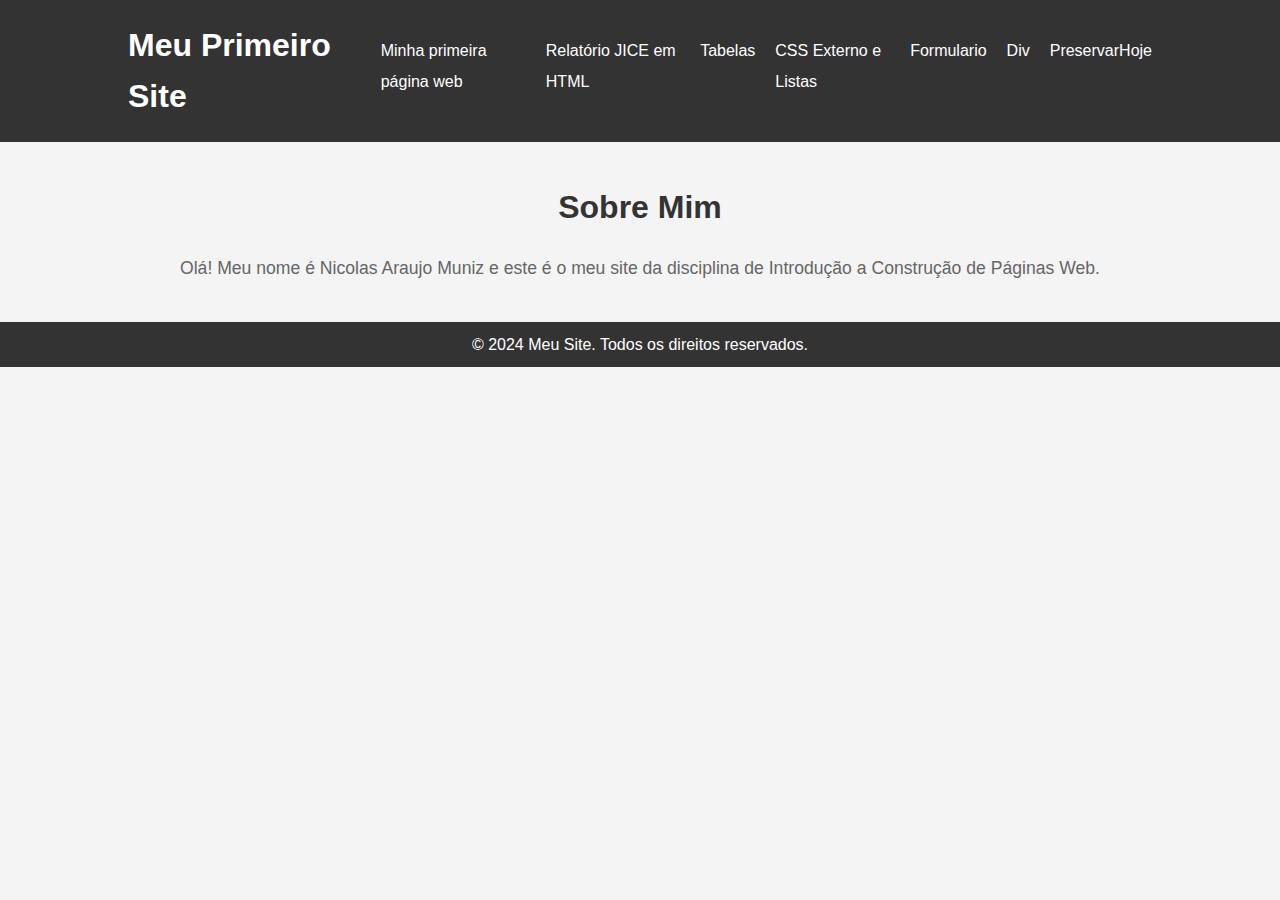
<file: index.html>
<!DOCTYPE html>
<html lang="pt-br">
<head>
    <meta charset="UTF-8">
    <meta name="viewport" content="width=device-width, initial-scale=1.0">
    <meta http-equiv="X-UA-Compatible" content="ie=edge">
    <title>Meu Site</title>
    <link rel="stylesheet" href="index.css">
</head>
<body>

    <!-- Cabeçalho -->
    <header>
        <div class="container">
            <h1>Meu Primeiro Site</h1>
            <nav>
                <ul>
                    <li><a href="revolucao_industrial.html">Minha primeira página web</a></li>
                    <li><a href="jice.html">Relatório JICE em HTML</a></li>
                    <li><a href="bebidas.html">Tabelas</a></li>
                    <li><a href="jiujitsu.html">CSS Externo e Listas</a></li>
                    <li><a href="Formulario.html">Formulario</a></li>
                    <li><a href="Console.html">Div</a></li>
                    <li><a href="ProjetoAmbiental.html">PreservarHoje</a></li>

                </ul>
            </nav>
        </div>
    </header>

    <!-- Seção Sobre -->
    <section id="sobre">
        <div class="container">
            <h2>Sobre Mim</h2>
            <p>
                Olá! Meu nome é Nicolas Araujo Muniz e este é o meu site da disciplina de Introdução
                a Construção de Páginas Web.
            </p>
        </div>
    </section>

    <!-- Rodapé -->
    <footer>
        <div class="container">
            <p>&copy; 2024 Meu Site. Todos os direitos reservados.</p>
        </div>
    </footer>

</body>
</html>
</file>
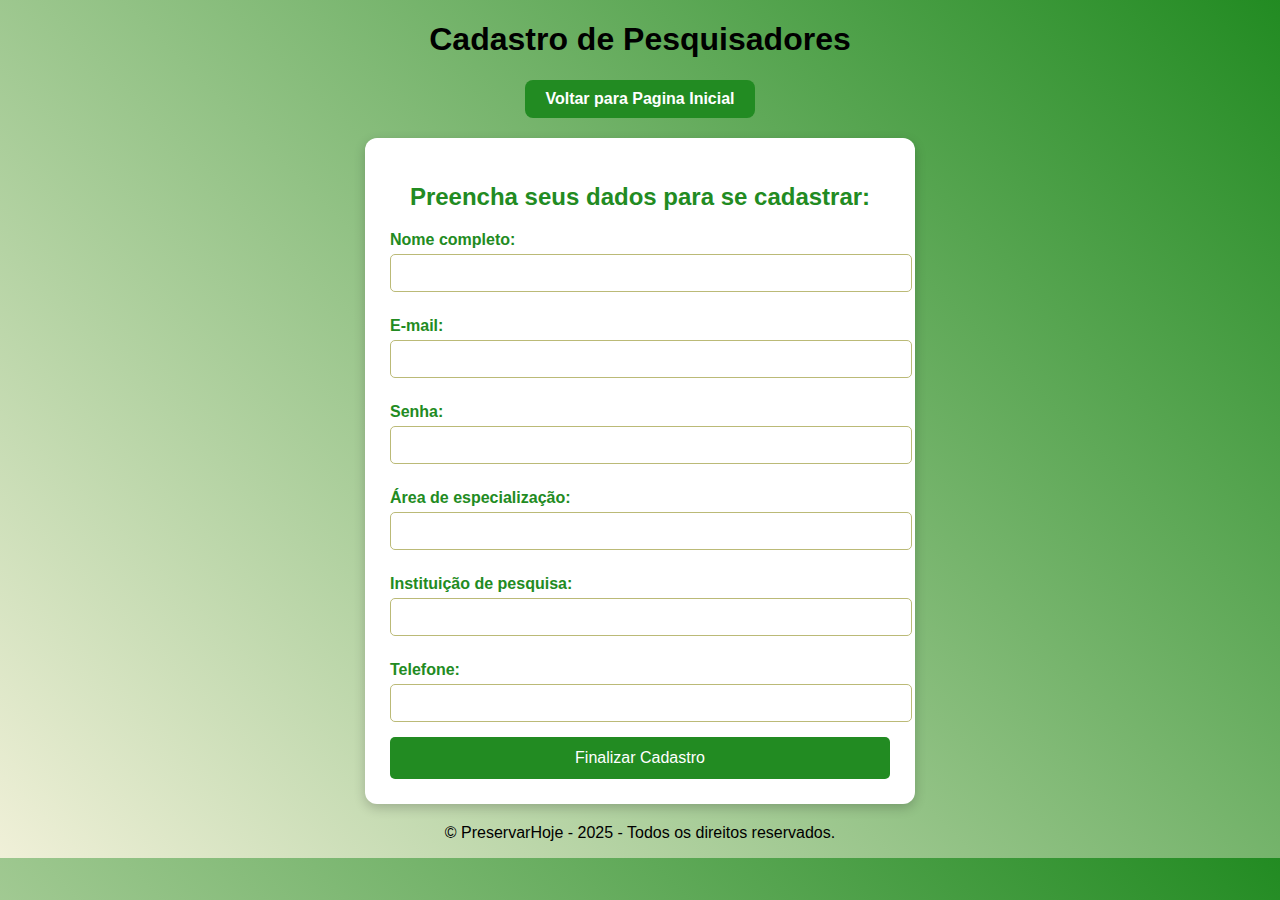
<file: CADASTRO.html>
<!DOCTYPE html>
<html lang="pt-br">
<head>
    <meta charset="UTF-8">
    <meta name="viewport" content="width=device-width, initial-scale=1.0">
    <title>Cadastro - PreservarHoje</title>
    <link rel="stylesheet" href="CADASTRO.css">
</head>
<body class="body-cadastro-login">

    <header>
        <h1 style="text-align: center;">Cadastro de Pesquisadores</h1>
        <a href="ProjetoAmbiental.html" class="botao-voltar">Voltar para Pagina Inicial</a>
    </header>

    <div class="formulario-cadastro">
        <h2>Preencha seus dados para se cadastrar:</h2>
        <form>
            <label for="name">Nome completo:</label>
            <input type="text" id="name" name="name" required>

            <label for="email">E-mail:</label>
            <input type="email" id="email" name="email" required>

            <label for="senha">Senha:</label>
            <input type="password" id="senha" name="senha" required>

            <label for="especializacao">Área de especialização:</label>
            <input type="text" id="especializacao" name="especializacao" required>

            <label for="instituicao">Instituição de pesquisa:</label>
            <input type="text" id="instituicao" name="instituicao" required>

            <label for="telefone">Telefone:</label>
            <input type="tel" id="telefone" name="telefone">

            <button type="submit">Finalizar Cadastro</button>
        </form>
    </div>

    <footer>
        <p>© PreservarHoje - 2025 - Todos os direitos reservados.</p>
    </footer>
</body>
</html>
</file>
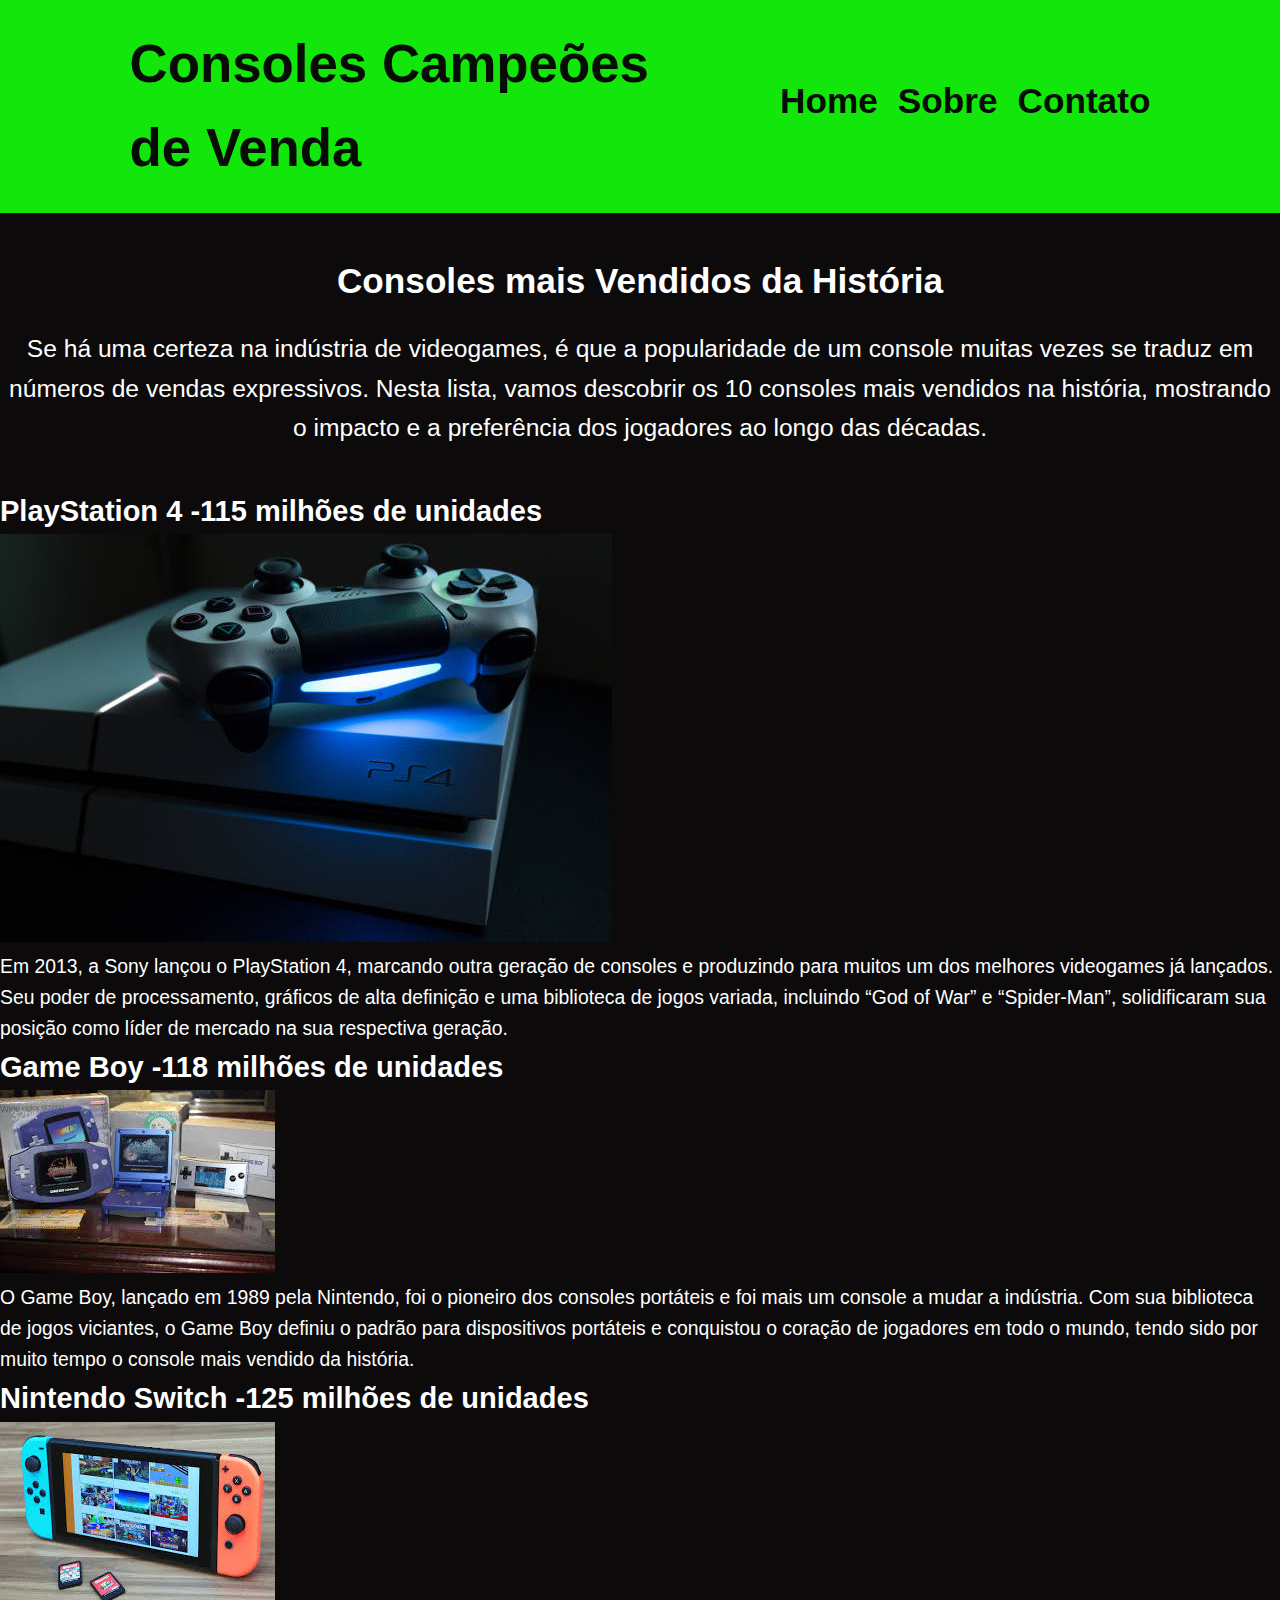
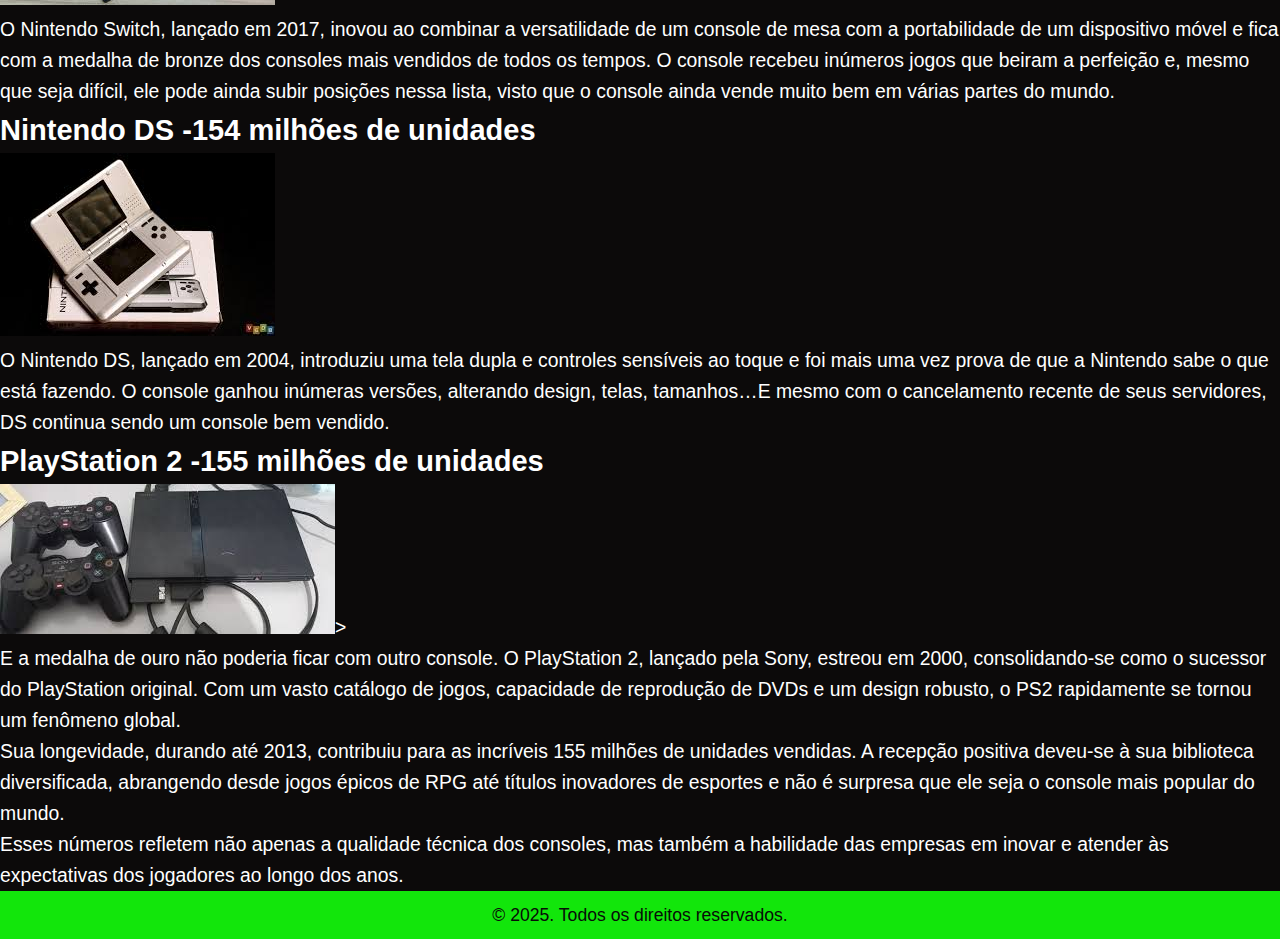
<file: Console.html>
<!DOCTYPE html>
<html lang="pt-br">
<head>
    <meta charset="UTF-8">
    <meta name="viewport" content="width=device-width, initial-scale=1.0">
    <meta http-equiv="X-UA-Compatible" content="ie=edge">
    <title>Meu Site</title>
    <link rel="stylesheet" href="Console.css">
</head>
<body>

    <!-- Cabeçalho -->
    <header>
        <div class="container">
            <h1> Consoles Campeões<br> de Venda</h1>
            <nav>
                <ul>
                  <li><a href="jice.html">Home</a></li>
                  <li><a href="bebidas.html">Sobre</a></li>
                  <li><a href="jiujitsu.html">Contato</a></li>
                </ul>
            </nav>
        </div>
    </header>

    <!-- Seção Sobre -->
    <section id="sobre">
        <div class="container">
            <h2>Consoles mais Vendidos da História</h2>
            <p>
              Se há uma certeza na indústria de videogames, é que a popularidade de um console muitas 
              vezes se traduz em números de vendas expressivos. Nesta lista, vamos descobrir os 10 consoles 
              mais vendidos na história, mostrando o impacto e a preferência dos jogadores ao longo das décadas.
            </p>
        </div>
    </section>
    <!--Corpo Principal-->
    <div style="color: #ffffff">
      <div class="console static">
        <h2>PlayStation 4 -115 milhões de unidades</h2>
        <img src="img/Play_4.jpg" alt="imagem não esta respondendo">
        <p>Em 2013, a Sony lançou o PlayStation 4, marcando outra geração de consoles e 
          produzindo para muitos um dos melhores videogames já lançados. Seu poder de 
          processamento, gráficos de alta definição e uma biblioteca de jogos variada, 
          incluindo “God of War” e “Spider-Man”, solidificaram sua posição como líder de 
          mercado na sua respectiva geração.</p>
      </div>
      
      <div class="console relative">
        <h2>Game Boy -118 milhões de unidades</h2>
        <img src="img/GameBoy.jpeg" alt="imagem não esta respondendo">
        <p>O Game Boy, lançado em 1989 pela Nintendo, foi o pioneiro dos consoles portáteis 
          e foi mais um console a mudar a indústria. Com sua biblioteca de jogos viciantes, 
          o Game Boy definiu o padrão para dispositivos portáteis e conquistou o coração de 
          jogadores em todo o mundo, tendo sido por muito tempo o console mais vendido da história.</p>
      </div>

      <div class="console fixed">
        <h2>Nintendo Switch -125 milhões de unidades</h2>
        <img src="img/Switch.jpeg" alt="imagem não esta respondendo">
        <p>O Nintendo Switch, lançado em 2017, inovou ao combinar a versatilidade de um console de mesa com a 
          portabilidade de um dispositivo móvel e fica com a medalha de bronze dos consoles mais vendidos de 
          todos os tempos. O console recebeu inúmeros jogos que beiram a perfeição e, mesmo que seja difícil, 
          ele pode ainda subir posições nessa lista, visto que o console ainda vende muito bem em várias 
          partes do mundo.</p>
      </div>
      
      <div class="console absolute">
        <h2>Nintendo DS -154 milhões de unidades</h2>
        <img src="img/DS.jpeg" alt="imagem não esta respondendo">
        <p>O Nintendo DS, lançado em 2004, introduziu uma tela dupla e controles sensíveis ao toque e 
          foi mais uma vez prova de que a Nintendo sabe o que está fazendo. O console ganhou inúmeras 
          versões, alterando design, telas, tamanhos…E mesmo com o cancelamento recente de seus servidores,
           DS continua sendo um console bem vendido.</p>
      </div>

      <div class="console fixed">
        <h2>PlayStation 2 -155 milhões de unidades</h2>
        <img src="img/Play_2.jpeg" alt="imagem não esta respondendo">>
        <p>E a medalha de ouro não poderia ficar com outro console. 
          O PlayStation 2, lançado pela Sony, estreou em 2000, consolidando-se como o 
          sucessor do PlayStation original. Com um vasto catálogo de jogos, capacidade de 
          reprodução de DVDs e um design robusto, o PS2 rapidamente se tornou um fenômeno global.
          <br>
          Sua longevidade, durando até 2013, contribuiu para as incríveis 155 milhões de unidades 
          vendidas. A recepção positiva deveu-se à sua biblioteca diversificada, abrangendo desde 
          jogos épicos de RPG até títulos inovadores de esportes e não é surpresa que ele seja o console 
          mais popular do mundo.
          <br>
          Esses números refletem não apenas a qualidade técnica dos consoles, mas também a 
          habilidade das empresas em inovar e atender às expectativas dos jogadores ao longo dos anos.</p>
      </div>
      
    </div>

    <!-- Rodapé -->
    <footer>
        <div class="container">
            <p>&copy; 2025. Todos os direitos reservados.</p>
        </div>
    </footer>

</body>
</html>
</file>
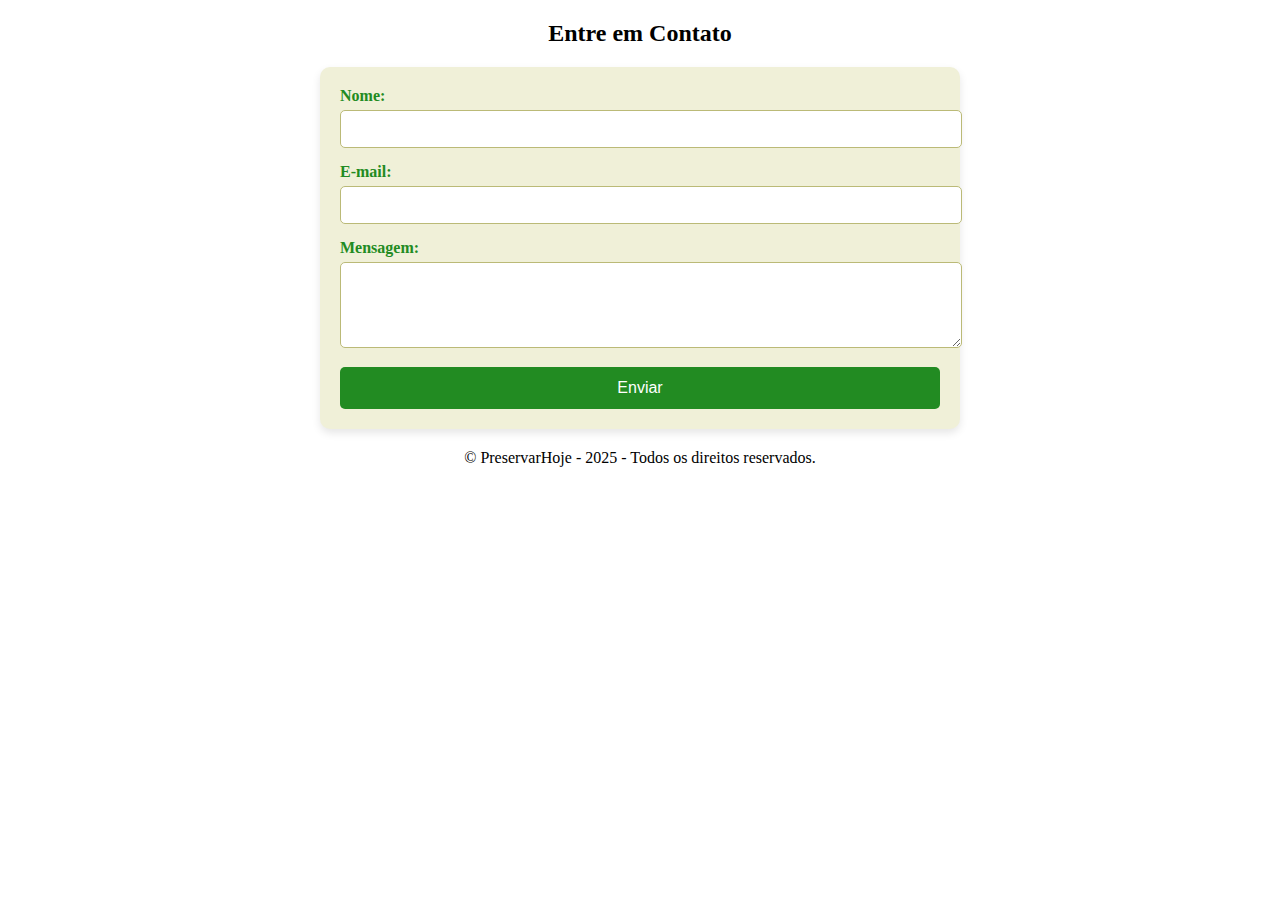
<file: Contato.html>
<!DOCTYPE html>
<html lang="en">
<head>
    <meta charset="UTF-8">
    <meta name="viewport" content="width=device-width, initial-scale=1.0">
    <title>Document</title>
    <link rel="stylesheet" href="Contato.css">
</head>
<body>
    <section id="contato" class="section">
        <h2 style="text-align: center;">Entre em Contato</h2>
        <form class="form-contato">
            <label for="nome">Nome:</label>
            <input type="text" id="nome" name="nome" required>
    
            <label for="email">E-mail:</label>
            <input type="email" id="email" name="email" required>
    
            <label for="mensagem">Mensagem:</label>
            <textarea id="mensagem" name="mensagem" rows="4" required></textarea>
    
            <button type="submit">Enviar</button>
        </form>
        <footer>
            <p>© PreservarHoje - 2025 - Todos os direitos reservados.</p>
        </footer>
    </section>
    
    
    
</body>
</html>
</file>
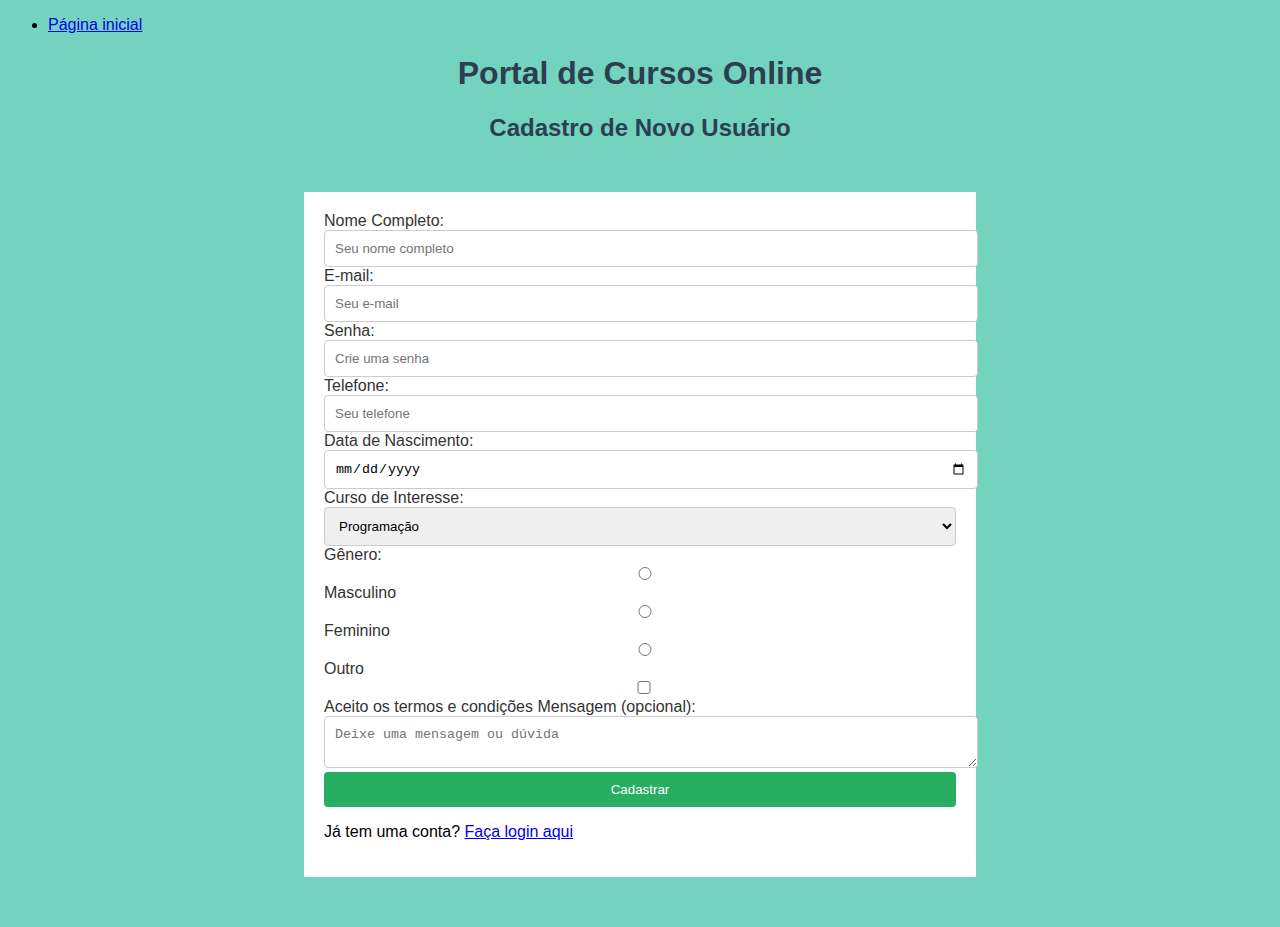
<file: Formulario.html>
<!DOCTYPE html>
<html lang="en">
<head>
    <meta charset="UTF-8">
    <meta name="viewport" content="width=device-width, initial-scale=1.0">
    <link rel="stylesheet" href="edit.css">
    <title>Formulario</title>
</head>
<body>
    <!-- Cabeçalho -->
    <header>
        <div class="container">
            <nav>
                <ul>
                    <li><a href="index.html">Página inicial</a></li>
                </ul>
            </nav>
        </div>
    </header>        
        <h1>Portal de Cursos Online</h1>
        <h2>Cadastro de Novo Usuário</h2>
    <main>
        <form action="/submit" method="POST">            
        <label for="nome">Nome Completo:</label>
            <input type="text" id="nome" name="nome" placeholder="Seu nome completo" required>

        <label for="email">E-mail:</label>
        <input type="email" id="email" name="email" placeholder="Seu e-mail" required>

        <label for="senha">Senha:</label>
        <input type="password" id="senha" name="senha" placeholder="Crie uma senha" required>

        <label for="telefone">Telefone:</label>
        <input type="tel" id="telefone" name="telefone" placeholder="Seu telefone" required>

        <label for="data_nascimento">Data de Nascimento:</label>
        <input type="date" id="data_nascimento" name="data_nascimento" required>

        <label for="curso">Curso de Interesse:</label>
        <select id="curso" name="curso">
            <option value="programacao">Programação</option>
            <option value="contabilidade">Contabilidade</option>
            <option value="design">Design Gráfico</option>
            <option value="marketing">Marketing Digital</option>
            <option value="negocios">Gestão de Negócios</option>
            </select>

        <label>Gênero:</label>
        <label for="masculino">
            <input type="radio" id="masculino" name="genero" value="masculino"> Masculino
        </label>
        <label for="feminino">
            <input type="radio" id="feminino" name="genero" value="feminino"> Feminino
        </label>
        <label for="outro">
            <input type="radio" id="outro" name="genero" value="outro"> Outro
        </label>

        <label for="termos">
            <input type="checkbox" id="termos" name="termos" required> Aceito os termos e condições
        </label>
        <label for="mensagem">Mensagem (opcional):</label>
            <textarea id="mensagem" name="mensagem" placeholder="Deixe uma mensagem ou dúvida"></textarea>
            <button type="submit">Cadastrar</button>
        </form>

        <section class="info">
            <p>Já tem uma conta? <a href="/login">Faça login aqui</a></p>
        </section>
    </main>
</body>
</html>
</file>
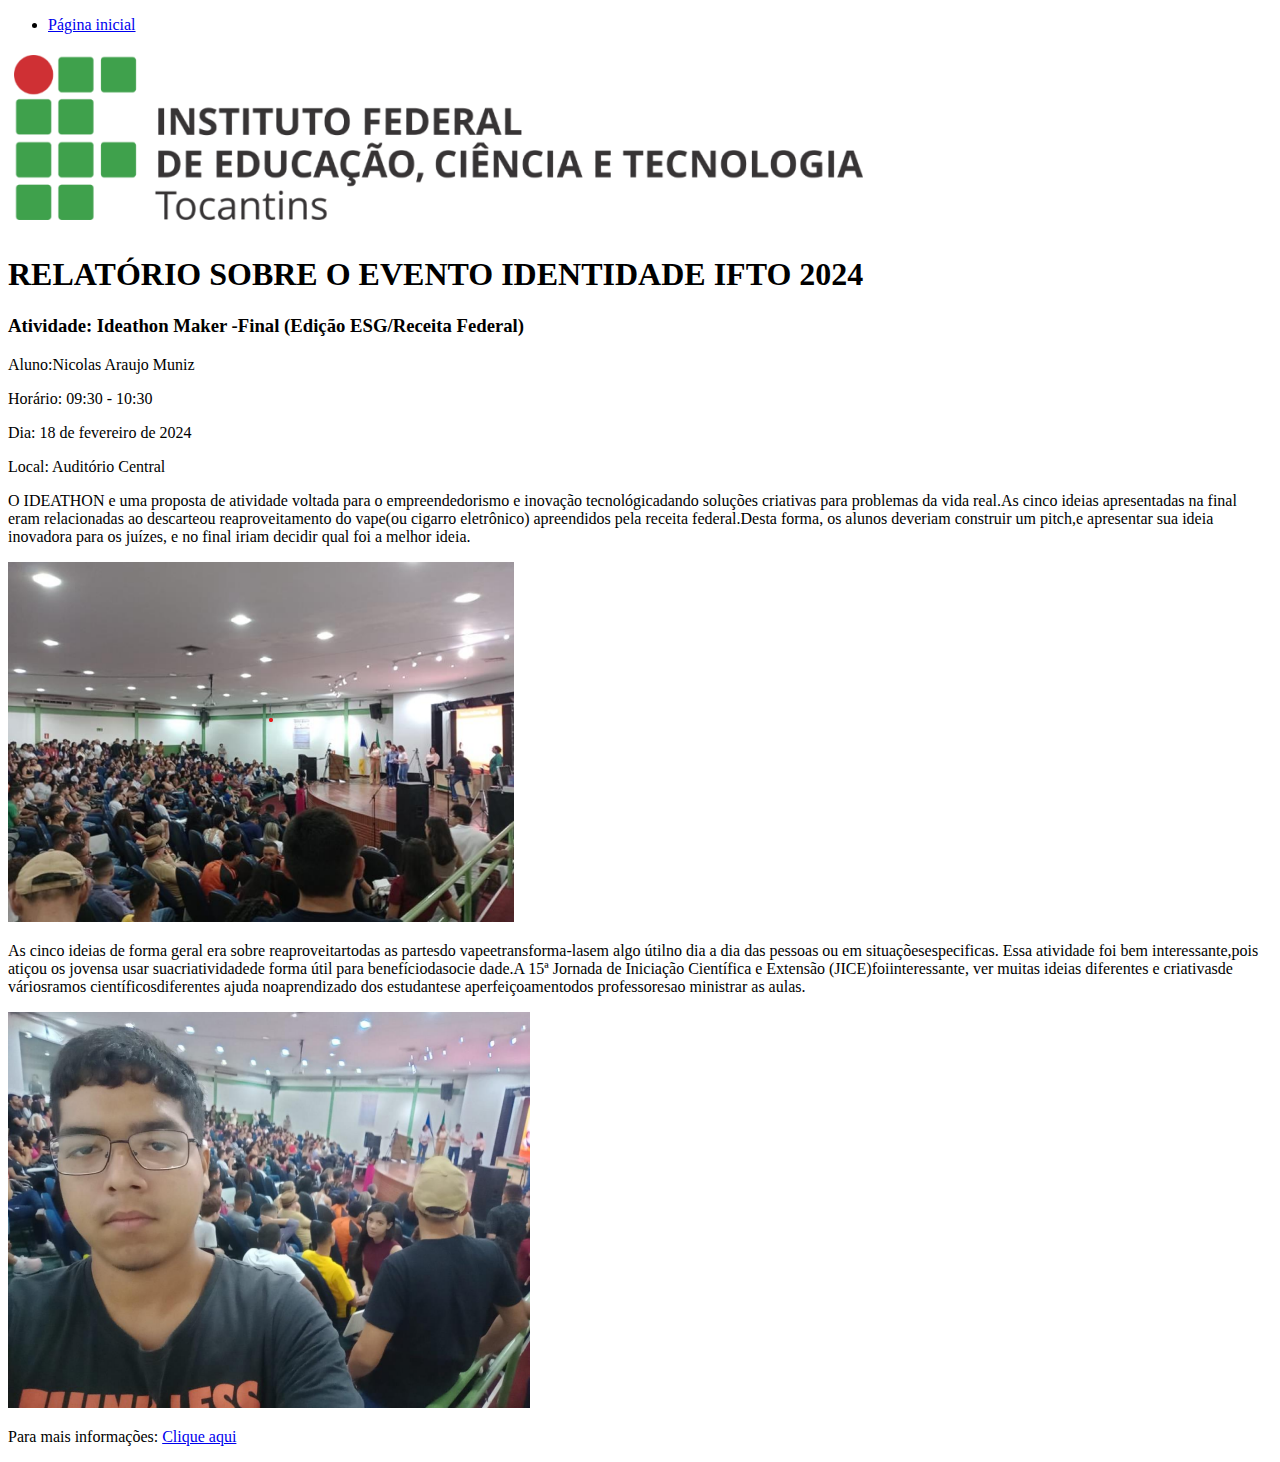
<file: jice.html>
<!DOCTYPE html>
<html lang="en">
<head>
    <meta charset="UTF-8">
    <meta http-equiv="X-UA-Compatible" content="IE=edge">
    <meta name="viewport" content="width=device-width, initial-scale=1.0">
    <title>Document</title>
</head>
<body>
    <!-- Cabeçalho -->
    <header>
        <div class="container">
            <nav>
                <ul>
                    <li><a href="index.html">Página inicial</a></li>
                </ul>
            </nav>
        </div>
    </header>    
    
     <img src="Image/logoifto.png" alt="Logo do IFTO" class="transparent">
     <h1 sytle="color:black;"> RELATÓRIO SOBRE O EVENTO IDENTIDADE IFTO 2024 </h1>
     <h3>Atividade: Ideathon Maker -Final (Edição ESG/Receita Federal)</h3>
     <p style="color:black;">Aluno:Nicolas Araujo Muniz</p>
     <p>Horário: 09:30 - 10:30</p>
     <p>Dia: 18 de fevereiro de 2024</p>
     <p>Local: Auditório Central</p>
        <p> O IDEATHON e uma  proposta  de  atividade  voltada  para  o  empreendedorismo e inovação tecnológicadando 
            soluções criativas para problemas da vida real.As cinco ideias apresentadas na final eram relacionadas ao 
            descarteou reaproveitamento do vape(ou cigarro eletrônico) apreendidos pela receita federal.Desta forma,
            os alunos deveriam construir um pitch,e apresentar sua ideia inovadora para os juízes, e no final iriam 
            decidir qual foi a melhor ideia. </p>
     <img src="Image/image1.png" alt="Foto do Evento 1" class="transparent">
        <p> As  cinco ideias de  forma  geral  era  sobre  reaproveitartodas  as partesdo vapeetransforma-lasem algo útilno dia 
            a dia das pessoas ou em situaçõesespecificas.
            Essa atividade foi bem interessante,pois atiçou os jovensa usar suacriatividadede forma útil para benefíciodasocie
            dade.A 15ª Jornada de Iniciação Científica e Extensão (JICE)foiinteressante, ver muitas ideias diferentes e criativasde váriosramos científicosdiferentes
            ajuda noaprendizado dos estudantese aperfeiçoamentodos professoresao ministrar as aulas.</p>
     <img src="Image/image2.png" alt="Foto do Evento 2" class="transparent">
    <p>Para mais informações: <a href="https://portal.ifto.edu.br/ifto/jice/15jice">Clique aqui</a> </p>      
</body>
</html>
</file>
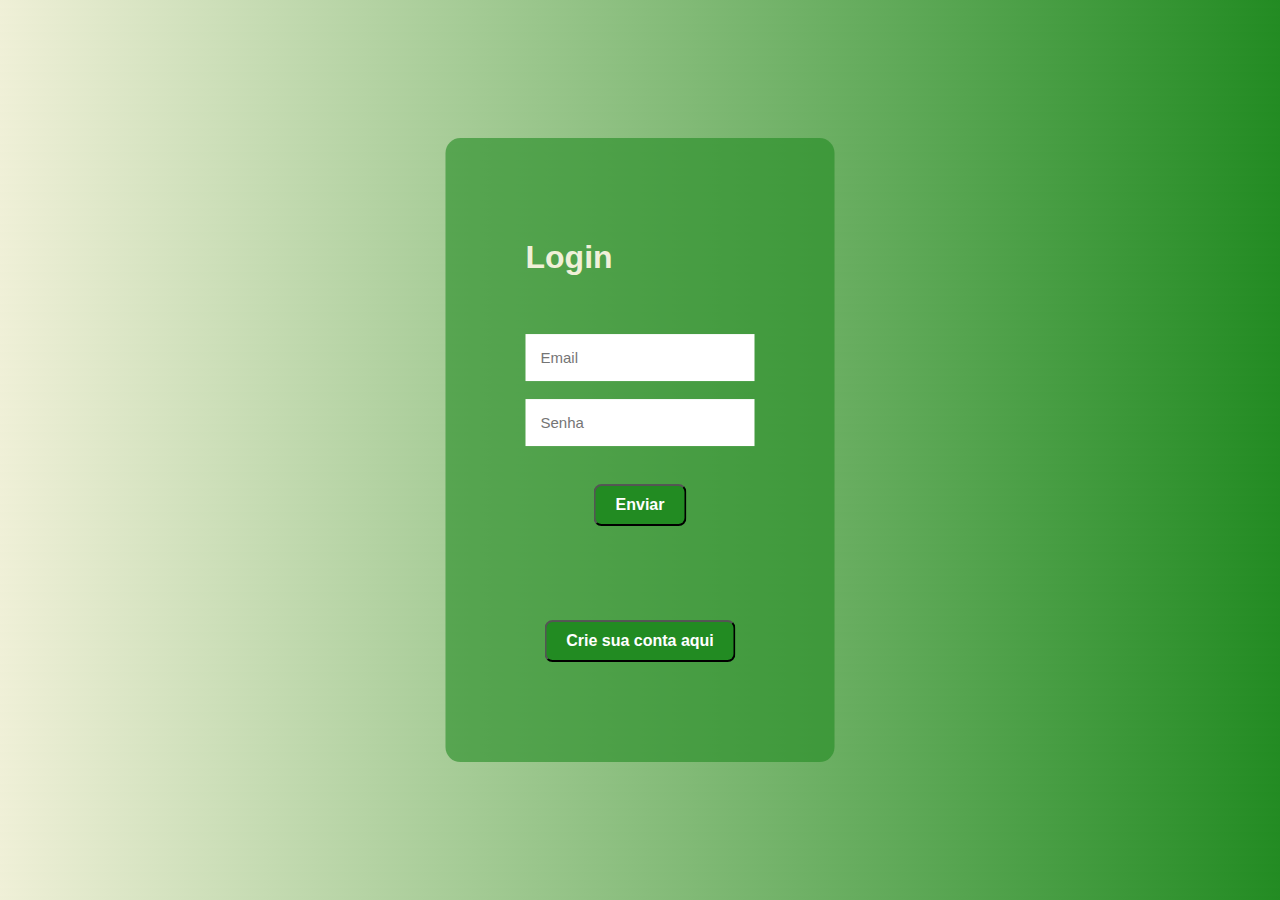
<file: LOGIN.html>
<!DOCTYPE html>
<html lang="pt-br">
<head>
    <meta charset="UTF-8">
    <meta http-equiv="X-UA-Compatible" content="IE=edge">
    <meta name="viewport" content="width=device-width, initial-scale=1.0">
    <title>Botânica</title>
    <link rel="stylesheet" href="LOGIN.css">

</head>
<body class="body-cadastro-login">
    <div class="tela-login" >
        <h1 style="text-align: center i">Login</h1>
        <form> <br><br>
            <input class="inputs" type="email" id="femail" name="femail" placeholder="Email"> 
            <br><br>
            <input class="inputs" type="password" id="fsenha" name="fsenha" placeholder="Senha">
            <br><br>
            <button class="button-css" type="submit">Enviar</button>
            <br><br><br>
            <button class="button-css" type="submit" formaction="CADASTRO.html">Crie sua conta aqui</button>
        </form>
    </div>

    <div class="imagens-login">
        
    </div>

</body>
</html>
</file>
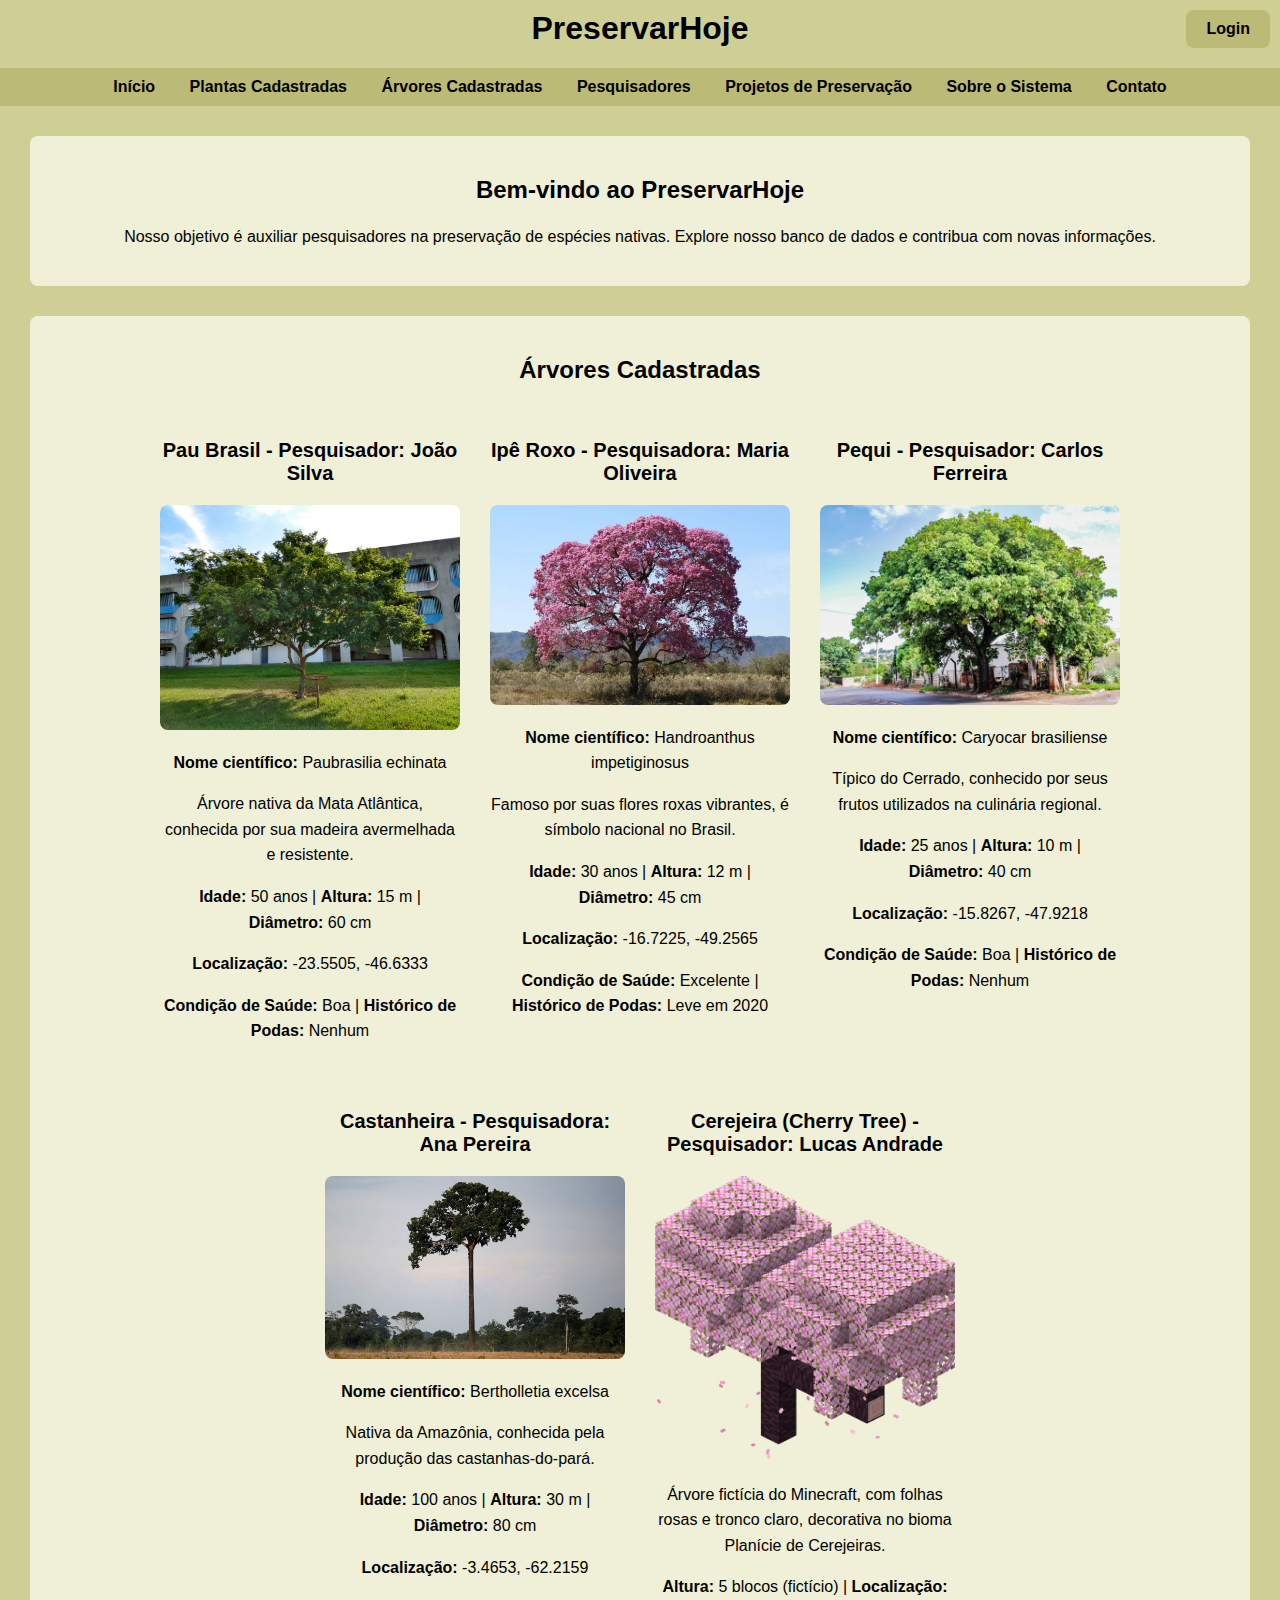
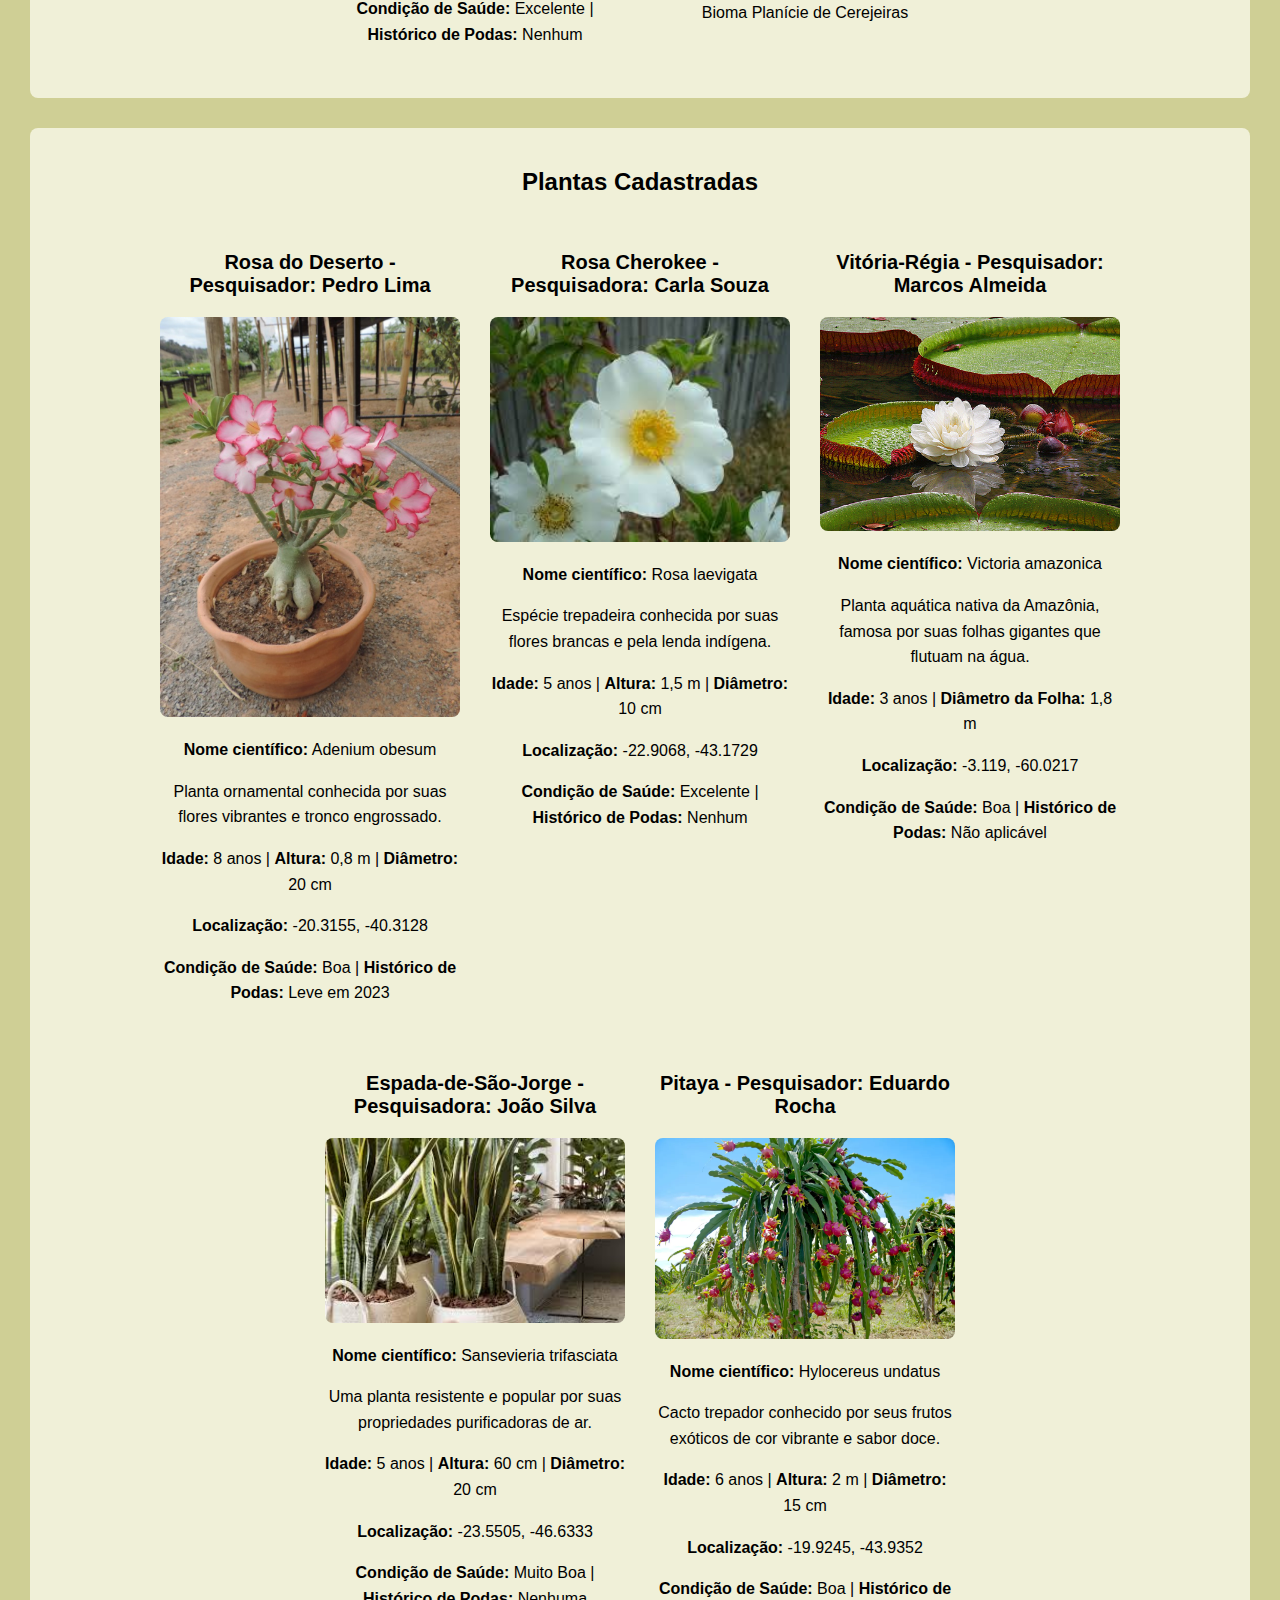
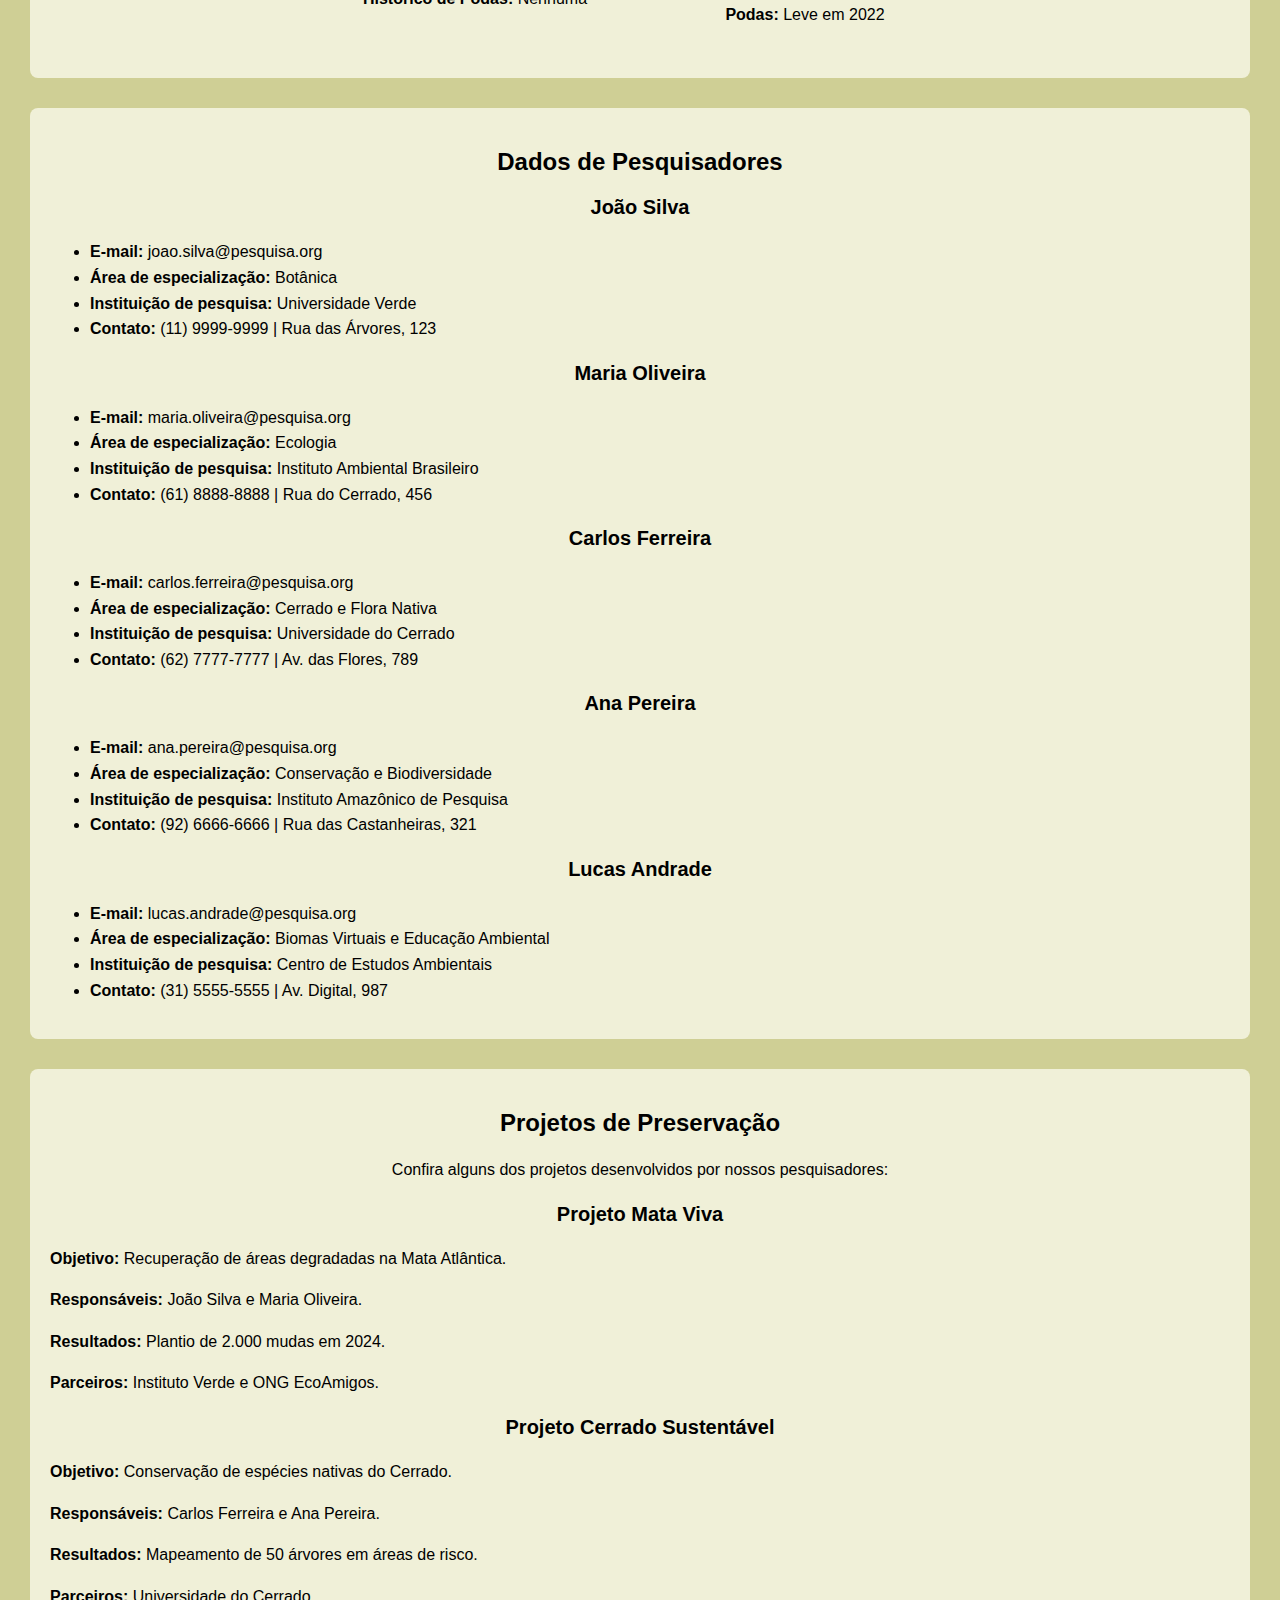
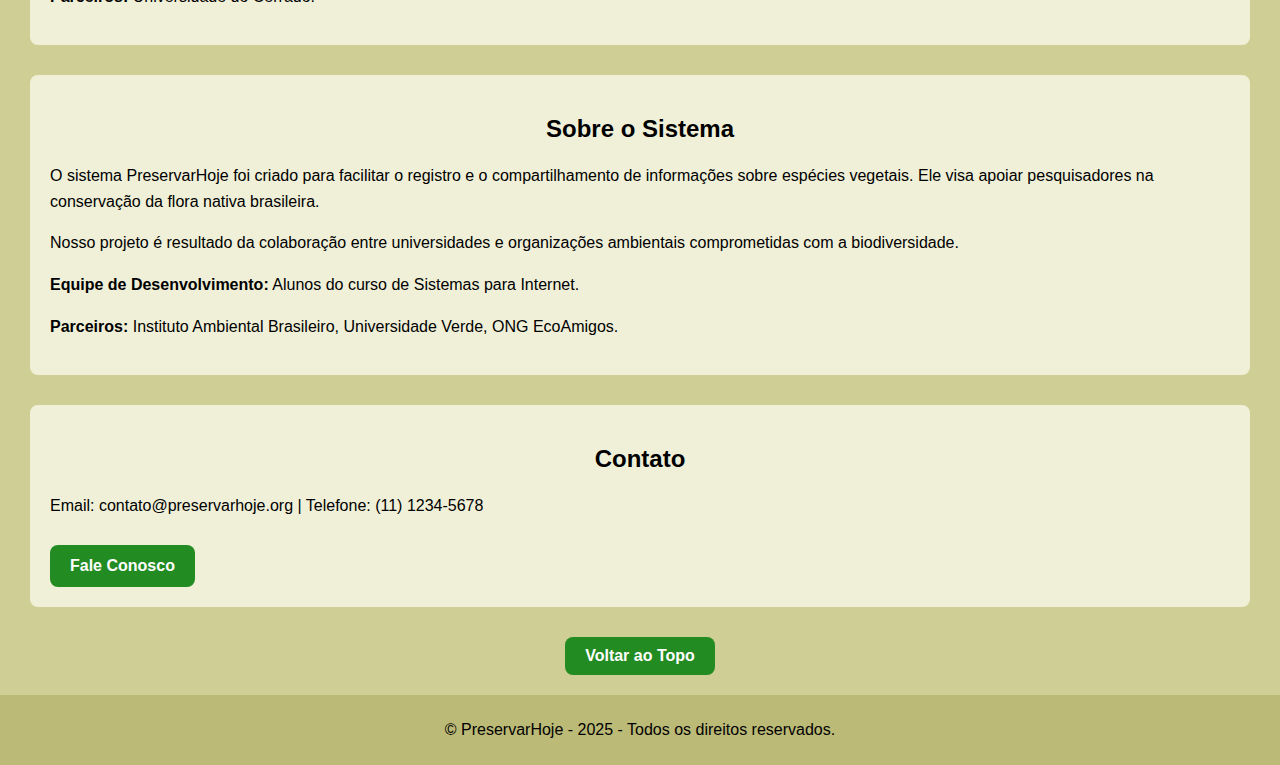
<file: ProjetoAmbiental.html>
<!DOCTYPE html>
<html lang="pt-BR">
<head>
    <meta charset="UTF-8">
    <meta name="viewport" content="width=device-width, initial-scale=1.0">
    <title>PreservarHoje - Registro de Árvores e Plantas</title>
    <link rel="stylesheet" href="ProjetoAmbiental.css">
</head>
<body id="body-home">
    <header>
        <h1>PreservarHoje</h1>
        <a href="LOGIN.html" class="botao-login">Login</a>
        <div class="navbar">
            <a href="#inicio">Início</a>
            <a href="#plantas">Plantas Cadastradas</a>
            <a href="#arvores">Árvores Cadastradas</a>
            <a href="#pesquisadores">Pesquisadores</a>
            <a href="#projetos">Projetos de Preservação</a>
            <a href="#sobre">Sobre o Sistema</a>
            <a href="#contato">Contato</a>
        </div>
    </header>

    <main>
        <!-- Seção Página Inicial -->
        <section id="inicio" class="section">
            <h2>Bem-vindo ao PreservarHoje</h2>
            <p id="centro">Nosso objetivo é auxiliar pesquisadores na preservação de espécies nativas. Explore nosso banco de dados e contribua com novas informações.</p>
        </section>

        <!-- Seção Plantas e Árvores Cadastradas -->
        <section id="arvores" class="section">
            <h2>Árvores Cadastradas</h2>
            <div class="container-plantas">

                <div class="planta">
                    <h3>Pau Brasil - Pesquisador: João Silva</h3>
                    <img src="imagem/paubrasil.jpg" alt="Pau Brasil">
                    <p><strong>Nome científico:</strong> Paubrasilia echinata</p>
                    <p>Árvore nativa da Mata Atlântica, conhecida por sua madeira avermelhada e resistente.</p>
                    <p><strong>Idade:</strong> 50 anos | <strong>Altura:</strong> 15 m | <strong>Diâmetro:</strong> 60 cm</p>
                    <p><strong>Localização:</strong> -23.5505, -46.6333</p>
                    <p><strong>Condição de Saúde:</strong> Boa | <strong>Histórico de Podas:</strong> Nenhum</p>
                </div>

                <div class="planta">
                    <h3>Ipê Roxo - Pesquisadora: Maria Oliveira</h3>
                    <img src="imagem/ipe-roxo.webp" alt="Ipê Roxo">
                    <p><strong>Nome científico:</strong> Handroanthus impetiginosus</p>
                    <p>Famoso por suas flores roxas vibrantes, é símbolo nacional no Brasil.</p>
                    <p><strong>Idade:</strong> 30 anos | <strong>Altura:</strong> 12 m | <strong>Diâmetro:</strong> 45 cm</p>
                    <p><strong>Localização:</strong> -16.7225, -49.2565</p>
                    <p><strong>Condição de Saúde:</strong> Excelente | <strong>Histórico de Podas:</strong> Leve em 2020</p>
                </div>

                <div class="planta">
                    <h3>Pequi - Pesquisador: Carlos Ferreira</h3>
                    <img src="imagem/pequi.jpg" alt="Pequi">
                    <p><strong>Nome científico:</strong> Caryocar brasiliense</p>
                    <p>Típico do Cerrado, conhecido por seus frutos utilizados na culinária regional.</p>
                    <p><strong>Idade:</strong> 25 anos | <strong>Altura:</strong> 10 m | <strong>Diâmetro:</strong> 40 cm</p>
                    <p><strong>Localização:</strong> -15.8267, -47.9218</p>
                    <p><strong>Condição de Saúde:</strong> Boa | <strong>Histórico de Podas:</strong> Nenhum</p>
                </div>

                <div class="planta">
                    <h3>Castanheira - Pesquisadora: Ana Pereira</h3>
                    <img src="imagem/CASTANHEIRA.jpg" alt="Castanheira">
                    <p><strong>Nome científico:</strong> Bertholletia excelsa</p>
                    <p>Nativa da Amazônia, conhecida pela produção das castanhas-do-pará.</p>
                    <p><strong>Idade:</strong> 100 anos | <strong>Altura:</strong> 30 m | <strong>Diâmetro:</strong> 80 cm</p>
                    <p><strong>Localização:</strong> -3.4653, -62.2159</p>
                    <p><strong>Condição de Saúde:</strong> Excelente | <strong>Histórico de Podas:</strong> Nenhum</p>
                </div>

                <div class="planta">
                    <h3>Cerejeira (Cherry Tree) - Pesquisador: Lucas Andrade</h3>
                    <img src="imagem/Cherry_Tree_JE3.webp" alt="Cherry Tree">
                    <p>Árvore fictícia do Minecraft, com folhas rosas e tronco claro, decorativa no bioma Planície de Cerejeiras.</p>
                    <p><strong>Altura:</strong> 5 blocos (fictício) | <strong>Localização:</strong> Bioma Planície de Cerejeiras</p>
                </div>
            </div>
        </section>
        <section id="plantas" class="section">
            <h2>Plantas Cadastradas</h2>
            <div class="container-plantas">
                <div class="planta">
                    <h3>Rosa do Deserto - Pesquisador: Pedro Lima</h3>
                    <img src="imagem/rosadodeserto.jpg" alt="Rosa do Deserto">
                    <p><strong>Nome científico:</strong> Adenium obesum</p>
                    <p>Planta ornamental conhecida por suas flores vibrantes e tronco engrossado.</p>
                    <p><strong>Idade:</strong> 8 anos | <strong>Altura:</strong> 0,8 m | <strong>Diâmetro:</strong> 20 cm</p>
                    <p><strong>Localização:</strong> -20.3155, -40.3128</p>
                    <p><strong>Condição de Saúde:</strong> Boa | <strong>Histórico de Podas:</strong> Leve em 2023</p>
                </div>

                <div class="planta">
                    <h3>Rosa Cherokee - Pesquisadora: Carla Souza</h3>
                    <img src="imagem/rosacheroki.jpeg" alt="Rosa Cherokee">
                    <p><strong>Nome científico:</strong> Rosa laevigata</p>
                    <p>Espécie trepadeira conhecida por suas flores brancas e pela lenda indígena.</p>
                    <p><strong>Idade:</strong> 5 anos | <strong>Altura:</strong> 1,5 m | <strong>Diâmetro:</strong> 10 cm</p>
                    <p><strong>Localização:</strong> -22.9068, -43.1729</p>
                    <p><strong>Condição de Saúde:</strong> Excelente | <strong>Histórico de Podas:</strong> Nenhum</p>
                </div>

                <div class="planta">
                    <h3>Vitória-Régia - Pesquisador: Marcos Almeida</h3>
                    <img src="imagem/vitoria-regia.jpg" alt="Vitória-Régia">
                    <p><strong>Nome científico:</strong> Victoria amazonica</p>
                    <p>Planta aquática nativa da Amazônia, famosa por suas folhas gigantes que flutuam na água.</p>
                    <p><strong>Idade:</strong> 3 anos | <strong>Diâmetro da Folha:</strong> 1,8 m</p>
                    <p><strong>Localização:</strong> -3.119, -60.0217</p>
                    <p><strong>Condição de Saúde:</strong> Boa | <strong>Histórico de Podas:</strong> Não aplicável</p>
                </div>

                <div class="planta">
                    <h3>Espada-de-São-Jorge - Pesquisadora: João Silva</h3>
                    <img src="imagem/Espada.jpeg" alt="Espada-de-São-Jorge">
                    <p><strong>Nome científico:</strong> Sansevieria trifasciata</p>
                    <p>Uma planta resistente e popular por suas propriedades purificadoras de ar.</p>
                    <p><strong>Idade:</strong> 5 anos | <strong>Altura:</strong> 60 cm | <strong>Diâmetro:</strong> 20 cm</p>
                    <p><strong>Localização:</strong> -23.5505, -46.6333</p>
                    <p><strong>Condição de Saúde:</strong> Muito Boa | <strong>Histórico de Podas:</strong> Nenhuma</p>
                </div>
                

                <div class="planta">
                    <h3>Pitaya - Pesquisador: Eduardo Rocha</h3>
                    <img src="imagem/pepitaya.webp" alt="Pitaya">
                    <p><strong>Nome científico:</strong> Hylocereus undatus</p>
                    <p>Cacto trepador conhecido por seus frutos exóticos de cor vibrante e sabor doce.</p>
                    <p><strong>Idade:</strong> 6 anos | <strong>Altura:</strong> 2 m | <strong>Diâmetro:</strong> 15 cm</p>
                    <p><strong>Localização:</strong> -19.9245, -43.9352</p>
                    <p><strong>Condição de Saúde:</strong> Boa | <strong>Histórico de Podas:</strong> Leve em 2022</p>
                </div>
            </div>

        </section>

       
<!-- Seção Dados de Pesquisadores -->
<section id="pesquisadores" class="section">
    <h2>Dados de Pesquisadores</h2>

    <div class="pesquisador">
        <h3>João Silva</h3>
        <ul>
            <li><strong>E-mail:</strong> joao.silva@pesquisa.org</li>
            <li><strong>Área de especialização:</strong> Botânica</li>
            <li><strong>Instituição de pesquisa:</strong> Universidade Verde</li>
            <li><strong>Contato:</strong> (11) 9999-9999 | Rua das Árvores, 123</li>
        </ul>
    </div>

    <div class="pesquisador">
        <h3>Maria Oliveira</h3>
        <ul>
            <li><strong>E-mail:</strong> maria.oliveira@pesquisa.org</li>
            <li><strong>Área de especialização:</strong> Ecologia</li>
            <li><strong>Instituição de pesquisa:</strong> Instituto Ambiental Brasileiro</li>
            <li><strong>Contato:</strong> (61) 8888-8888 | Rua do Cerrado, 456</li>
        </ul>
    </div>

    <div class="pesquisador">
        <h3>Carlos Ferreira</h3>
        <ul>
            <li><strong>E-mail:</strong> carlos.ferreira@pesquisa.org</li>
            <li><strong>Área de especialização:</strong> Cerrado e Flora Nativa</li>
            <li><strong>Instituição de pesquisa:</strong> Universidade do Cerrado</li>
            <li><strong>Contato:</strong> (62) 7777-7777 | Av. das Flores, 789</li>
        </ul>
    </div>

    <div class="pesquisador">
        <h3>Ana Pereira</h3>
        <ul>
            <li><strong>E-mail:</strong> ana.pereira@pesquisa.org</li>
            <li><strong>Área de especialização:</strong> Conservação e Biodiversidade</li>
            <li><strong>Instituição de pesquisa:</strong> Instituto Amazônico de Pesquisa</li>
            <li><strong>Contato:</strong> (92) 6666-6666 | Rua das Castanheiras, 321</li>
        </ul>
    </div>

    <div class="pesquisador">
        <h3>Lucas Andrade</h3>
        <ul>
            <li><strong>E-mail:</strong> lucas.andrade@pesquisa.org</li>
            <li><strong>Área de especialização:</strong> Biomas Virtuais e Educação Ambiental</li>
            <li><strong>Instituição de pesquisa:</strong> Centro de Estudos Ambientais</li>
            <li><strong>Contato:</strong> (31) 5555-5555 | Av. Digital, 987</li>
        </ul>
    </div>
</section>
<section id="projetos" class="section">
    <h2>Projetos de Preservação</h2>
    <p style="text-align: center;">Confira alguns dos projetos desenvolvidos por nossos pesquisadores:</p>

    <div class="projeto">
        <h3>Projeto Mata Viva</h3>
        <p><strong>Objetivo:</strong> Recuperação de áreas degradadas na Mata Atlântica.</p>
        <p><strong>Responsáveis:</strong> João Silva e Maria Oliveira.</p>
        <p><strong>Resultados:</strong> Plantio de 2.000 mudas em 2024.</p>
        <p><strong>Parceiros:</strong> Instituto Verde e ONG EcoAmigos.</p>
    </div>

    <div class="projeto">
        <h3>Projeto Cerrado Sustentável</h3>
        <p><strong>Objetivo:</strong> Conservação de espécies nativas do Cerrado.</p>
        <p><strong>Responsáveis:</strong> Carlos Ferreira e Ana Pereira.</p>
        <p><strong>Resultados:</strong> Mapeamento de 50 árvores em áreas de risco.</p>
        <p><strong>Parceiros:</strong> Universidade do Cerrado.</p>
    </div>
</section>



        <!-- Seção Sobre o Sistema -->
        <section id="sobre" class="section">
            <h2>Sobre o Sistema</h2>
            <p>O sistema PreservarHoje foi criado para facilitar o registro e o compartilhamento de informações sobre espécies vegetais. Ele visa apoiar pesquisadores na conservação da flora nativa brasileira.</p>
            <p>Nosso projeto é resultado da colaboração entre universidades e organizações ambientais comprometidas com a biodiversidade.</p>
            <p><strong>Equipe de Desenvolvimento:</strong> Alunos do curso de Sistemas para Internet.</p>
            <p><strong>Parceiros:</strong> Instituto Ambiental Brasileiro, Universidade Verde, ONG EcoAmigos.</p>
        </section>

        <!-- Seção Contato -->
        <section id="contato" class="section">
            <h2>Contato</h2>
            <p>Email: contato@preservarhoje.org | Telefone: (11) 1234-5678</p>
            <a href="Contato.html" class="botao-fale-conosco">Fale Conosco</a>
        </section> 
        <a href="#body-home" class="button-css" style="display: block; text-align: center; margin-top: 20px;">Voltar ao Topo</a>

    </main>
    <footer>
        <p>© PreservarHoje - 2025 - Todos os direitos reservados.</p>
    </footer>
</body>
</html>
</file>
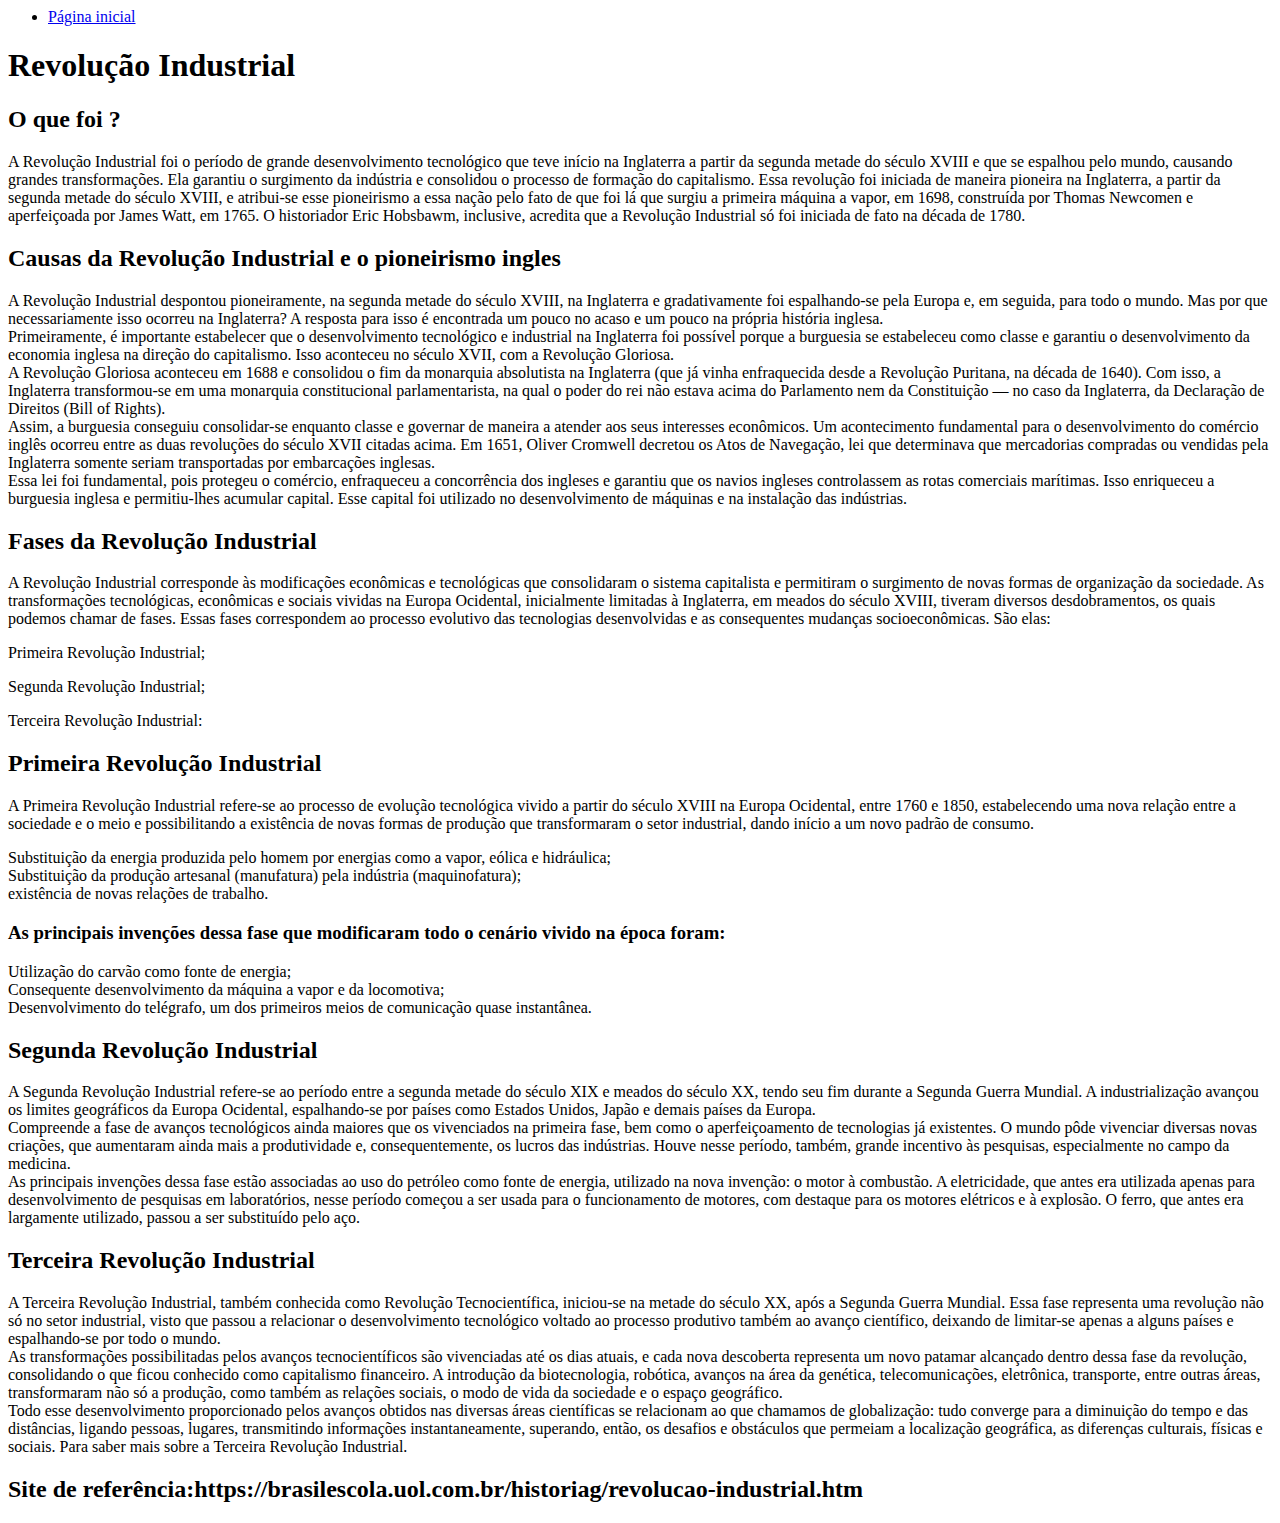
<file: revolucao_industrial.html>
<html>
    <head> 
        <title>Revolução Industrial</title>
    </head>
    <body>
        <!-- Cabeçalho -->
        <header>
            <div class="container">
                <nav>
                    <ul>
                        <li><a href="index.html">Página inicial</a></li>
                    </ul>
                </nav>
            </div>
        </header>

        <h1>Revolução Industrial</h1>
        <h2>O que foi ?</h2>
        <p>
            A Revolução Industrial foi o período de grande desenvolvimento tecnológico que teve início na Inglaterra a partir da segunda metade do século XVIII e que se espalhou pelo mundo, causando grandes transformações. Ela garantiu o surgimento da indústria e consolidou o processo de formação do capitalismo.
            Essa revolução foi iniciada de maneira pioneira na Inglaterra, a partir da segunda metade do século XVIII, e atribui-se esse pioneirismo a essa nação pelo fato de que foi lá que surgiu a primeira máquina a vapor, em 1698, construída por Thomas Newcomen e aperfeiçoada por James Watt, em 1765. 
            O historiador Eric Hobsbawm, inclusive, acredita que a Revolução Industrial só foi iniciada de fato na década de 1780.
        </p>
        <h2>Causas da Revolução Industrial e o pioneirismo ingles</h2>
        <p>
            A Revolução Industrial despontou pioneiramente, na segunda metade do século XVIII, 
            na Inglaterra e gradativamente foi espalhando-se pela Europa e, em seguida, para todo o mundo. 
            Mas por que necessariamente isso ocorreu na Inglaterra? A resposta para isso é encontrada um 
            pouco no acaso e um pouco na própria história inglesa.<br>
            Primeiramente, é importante estabelecer que o desenvolvimento tecnológico e industrial 
            na Inglaterra foi possível porque a burguesia se estabeleceu como classe e garantiu o 
            desenvolvimento da economia inglesa na direção do capitalismo. Isso aconteceu no século XVII, 
            com a Revolução Gloriosa.<br>
            A Revolução Gloriosa aconteceu em 1688 e consolidou o fim da monarquia absolutista na 
            Inglaterra (que já vinha enfraquecida desde a Revolução Puritana, na década de 1640). 
            Com isso, a Inglaterra transformou-se em uma monarquia constitucional parlamentarista, 
            na qual o poder do rei não estava acima do Parlamento nem da Constituição — no caso 
            da Inglaterra, da Declaração de Direitos (Bill of Rights).<br>
            Assim, a burguesia conseguiu consolidar-se enquanto classe e governar de maneira a 
            atender aos seus interesses econômicos. Um acontecimento fundamental para o 
            desenvolvimento do comércio inglês ocorreu entre as duas revoluções do século XVII 
            citadas acima. Em 1651, Oliver Cromwell decretou os Atos de Navegação, lei que 
            determinava que mercadorias compradas ou vendidas pela Inglaterra somente seriam 
            transportadas por embarcações inglesas.<br>
            Essa lei foi fundamental, pois protegeu o comércio, enfraqueceu a concorrência dos 
            ingleses e garantiu que os navios ingleses controlassem as rotas comerciais marítimas. 
            Isso enriqueceu a burguesia inglesa e permitiu-lhes acumular capital. Esse capital foi 
            utilizado no desenvolvimento de máquinas e na instalação das indústrias.<br>
        </p>
        <h2>Fases da Revolução Industrial</h2>
        <p>
            A Revolução Industrial corresponde às modificações econômicas e tecnológicas que 
            consolidaram o sistema capitalista e permitiram o surgimento de novas formas de 
            organização da sociedade. As transformações tecnológicas, econômicas e sociais 
            vividas na Europa Ocidental, inicialmente limitadas à Inglaterra, em meados do 
            século XVIII, tiveram diversos desdobramentos, os quais podemos chamar de fases. 
            Essas fases correspondem ao processo evolutivo das tecnologias desenvolvidas e as 
            consequentes mudanças socioeconômicas. São elas:
        </p>
        <p>Primeira Revolução Industrial;</p>
        <p>Segunda Revolução Industrial;</p>
        <p>Terceira Revolução Industrial:</p>
        <h2>Primeira Revolução Industrial</h2>
        <p>
            A Primeira Revolução Industrial refere-se ao processo de evolução tecnológica vivido 
            a partir do século XVIII na Europa Ocidental, entre 1760 e 1850, estabelecendo uma 
            nova relação entre a sociedade e o meio e possibilitando a existência de novas formas 
            de produção que transformaram o setor industrial, dando início a um novo padrão de consumo.
        </p>
        <p>
            Substituição da energia produzida pelo homem por energias como a vapor, eólica e hidráulica;<br>
            Substituição da produção artesanal (manufatura) pela indústria (maquinofatura);<br>
            existência de novas relações de trabalho.<br>
        </p>
        <h3>As principais invenções dessa fase que modificaram todo o cenário vivido na época foram:</h3>
        <p>
            Utilização do carvão como fonte de energia;<br>
            Consequente desenvolvimento da máquina a vapor e da locomotiva;<br>
            Desenvolvimento do telégrafo, um dos primeiros meios de comunicação quase instantânea.<br>
        </p>
        <h2>Segunda Revolução Industrial</h2>
        <p>
            A Segunda Revolução Industrial refere-se ao período entre a segunda metade do século XIX 
            e meados do século XX, tendo seu fim durante a Segunda Guerra Mundial. A industrialização
            avançou os limites geográficos da Europa Ocidental, espalhando-se por países como Estados 
            Unidos, Japão e demais países da Europa.<br>
            Compreende a fase de avanços tecnológicos ainda maiores que os vivenciados na primeira fase, 
            bem como o aperfeiçoamento de tecnologias já existentes. O mundo pôde vivenciar diversas 
            novas criações, que aumentaram ainda mais a produtividade e, consequentemente, os lucros 
            das indústrias. Houve nesse período, também, grande incentivo às pesquisas, especialmente 
            no campo da medicina.<br>
            As principais invenções dessa fase estão associadas ao uso do petróleo como fonte de energia, 
            utilizado na nova invenção: o motor à combustão. A eletricidade, que antes era utilizada 
            apenas para desenvolvimento de pesquisas em laboratórios, nesse período começou a ser usada 
            para o funcionamento de motores, com destaque para os motores elétricos e à explosão. 
            O ferro, que antes era largamente utilizado, passou a ser substituído pelo aço.
        </p>
        <h2>Terceira Revolução Industrial</h2>
        <p>
            A Terceira Revolução Industrial, também conhecida como Revolução Tecnocientífica, 
            iniciou-se na metade do século XX, após a Segunda Guerra Mundial. Essa fase 
            representa uma revolução não só no setor industrial, visto que passou a relacionar 
            o desenvolvimento tecnológico voltado ao processo produtivo também ao avanço 
            científico, deixando de limitar-se apenas a alguns países e espalhando-se por todo o mundo.<br>
            As transformações possibilitadas pelos avanços tecnocientíficos são vivenciadas até os dias
            atuais, e cada nova descoberta representa um novo patamar alcançado dentro dessa fase da 
            revolução, consolidando o que ficou conhecido como capitalismo financeiro. A introdução da 
            biotecnologia, robótica, avanços na área da genética, telecomunicações, eletrônica, 
            transporte, entre outras áreas, transformaram não só a produção, como também as relações 
            sociais, o modo de vida da sociedade e o espaço geográfico.<br>
            Todo esse desenvolvimento proporcionado pelos avanços obtidos nas diversas áreas científicas 
            se relacionam ao que chamamos de globalização: tudo converge para a diminuição do tempo e 
            das distâncias, ligando pessoas, lugares, transmitindo informações instantaneamente, 
            superando, então, os desafios e obstáculos que permeiam a localização geográfica, as 
            diferenças culturais, físicas e sociais. Para saber mais sobre a Terceira Revolução 
            Industrial.
        </p>
        <h2>Site de referência:https://brasilescola.uol.com.br/historiag/revolucao-industrial.htm</h2>
    </body>
</html>
</file>
<file: CADASTRO.css>
/* Fundo específico para cadastro */
.body-cadastro-login {
    background-image: linear-gradient(45deg, #f0f0d8, #228b22); /* Define um gradiente de fundo */
    font-family: Arial, Helvetica, sans-serif; /* Define a família da fonte */
    margin: 0; /* Remove margens externas */
    padding: 0; /* Remove espaçamento interno */
}

/* Formulário */
.formulario-cadastro {
    background-color: white; /* Define cor de fundo branca para o formulário */
    padding: 25px; /* Adiciona espaçamento interno */
    border-radius: 12px; /* Arredonda os cantos */
    max-width: 500px; /* Define a largura máxima do formulário */
    margin: 20px auto; /* Centraliza o formulário e adiciona margem superior */
    box-shadow: 0 4px 12px rgba(0, 0, 0, 0.2); /* Adiciona sombra para destaque */
}

.formulario-cadastro h2 {
    text-align: center; /* Centraliza o título */
    color: #228b22; /* Define a cor do texto */
    margin-bottom: 20px; /* Adiciona espaçamento inferior */
}

.formulario-cadastro label {
    font-weight: bold; /* Define o texto em negrito */
    color: #228b22; /* Define a cor do texto */
    display: block; /* Faz com que o label ocupe toda a largura */
    margin-top: 10px; /* Adiciona espaçamento superior */
}

.formulario-cadastro input {
    width: 100%; /* Faz com que os inputs ocupem toda a largura disponível */
    padding: 10px; /* Adiciona espaçamento interno */
    margin-top: 5px; /* Adiciona um pequeno espaçamento superior */
    margin-bottom: 15px; /* Adiciona um espaçamento inferior */
    border: 1px solid #bbba77; /* Define uma borda com cor específica */
    border-radius: 5px; /* Arredonda os cantos */
    font-size: 14px; /* Define o tamanho da fonte */
    outline: none; /* Remove o contorno padrão */
}

.formulario-cadastro input:focus {
    border-color: #228b22; /* Muda a cor da borda ao focar no campo */
    background-color: #f0f0d8; /* Muda a cor de fundo ao focar */
}

.formulario-cadastro button {
    background-color: #228b22; /* Define a cor de fundo do botão */
    color: white; /* Define a cor do texto */
    border: none; /* Remove a borda */
    padding: 12px; /* Adiciona espaçamento interno */
    font-size: 16px; /* Define o tamanho da fonte */
    cursor: pointer; /* Altera o cursor para ponteiro ao passar sobre o botão */
    border-radius: 5px; /* Arredonda os cantos */
    width: 100%; /* Faz o botão ocupar toda a largura */
    transition: background-color 0.3s; /* Adiciona transição suave de cor */
}

.formulario-cadastro button:hover {
    background-color: #1a6e1a; /* Muda a cor de fundo ao passar o mouse */
}

/* Rodapé */
footer {
    text-align: center; /* Centraliza o texto do rodapé */
    color: black; /* Define a cor do texto */
    margin-top: 20px; /* Adiciona espaçamento superior */
}

.botao-voltar {
    display: block; /* Exibe o botão como bloco */
    width: fit-content; /* Ajusta a largura ao conteúdo */
    margin: 10px auto; /* Centraliza o botão e adiciona margem superior e inferior */
    background-color: #228b22; /* Define a cor de fundo */
    color: white; /* Define a cor do texto */
    text-decoration: none; /* Remove sublinhado do texto */
    padding: 10px 20px; /* Adiciona espaçamento interno */
    border-radius: 8px; /* Arredonda os cantos */
    font-weight: bold; /* Define o texto em negrito */
    transition: background-color 0.3s ease; /* Adiciona transição suave */
}
</file>
<file: Contato.css>
.form-contato {
    background-color: #f0f0d8; /* Define a cor de fundo do formulário */
    padding: 20px; /* Adiciona um espaçamento interno de 20px ao redor do conteúdo */
    border-radius: 10px; /* Arredonda os cantos do formulário com raio de 10px */
    max-width: 600px; /* Limita a largura máxima do formulário a 600px */
    margin: 0 auto; /* Centraliza o formulário horizontalmente */
    box-shadow: 0 4px 8px rgba(0, 0, 0, 0.1); /* Adiciona uma leve sombra ao redor do formulário */
}

.form-contato label {
    font-weight: bold; /* Deixa o texto do label em negrito */
    color: #228b22; /* Define a cor do texto do label como verde */
    display: block; /* Faz com que o label ocupe a linha inteira */
    margin-bottom: 5px; /* Adiciona um espaçamento abaixo do label */
}

.form-contato input,
.form-contato textarea {
    width: 100%; /* Faz os campos ocuparem 100% da largura do formulário */
    padding: 10px; /* Adiciona espaçamento interno de 10px */
    margin-bottom: 15px; /* Adiciona espaçamento inferior entre os campos */
    border: 1px solid #bbba77; /* Define a borda dos campos com cor específica */
    border-radius: 5px; /* Arredonda os cantos dos campos */
    font-size: 14px; /* Define o tamanho da fonte nos campos */
    outline: none; /* Remove o contorno padrão ao focar no campo */
    background-color: #fff; /* Define a cor de fundo dos campos como branco */
}

.form-contato input:focus,
.form-contato textarea:focus {
    border-color: #228b22; /* Muda a cor da borda ao focar no campo */
    background-color: #f0f0d8; /* Muda a cor de fundo ao focar no campo */
}

.form-contato button {
    background-color: #228b22; /* Define a cor de fundo do botão como verde */
    color: white; /* Define a cor do texto do botão como branco */
    border: none; /* Remove a borda do botão */
    padding: 12px; /* Adiciona espaçamento interno de 12px */
    font-size: 16px; /* Define o tamanho da fonte no botão */
    cursor: pointer; /* Altera o cursor para o formato de mão ao passar sobre o botão */
    border-radius: 5px; /* Arredonda os cantos do botão */
    width: 100%; /* Faz o botão ocupar 100% da largura do formulário */
    transition: background-color 0.3s; /* Adiciona transição suave na mudança de cor de fundo */
}

.form-contato button:hover {
    background-color: #1a6e1a; /* Altera a cor de fundo do botão ao passar o mouse sobre ele */
}

footer {
    text-align: center; /* Centraliza o texto do rodapé */
    color: black; /* Define a cor do texto do rodapé como preto */
    margin-top: 20px; /* Adiciona espaçamento superior acima do rodapé */
}
</file>
<file: edit.css>
body {
    font-family: Arial, sans-serif;
    padding: 0;
    background-color: #73d3be;
}
main {
    width: 50%;
    margin: 50px auto;
    padding: 20px;
    background-color: white;
}
h1 {
    text-align: center;
    color: #2c3e50;
    font-size: 2em;
}
h2 {
    text-align: center;
    color: #2c3e50;
}
label {
    margin-bottom: 5px;
    color: #333;
}
input, select, textarea, button {
    width: 100%;
    padding: 10px;
    border: 1px solid #ccc;
    border-radius: 4px;
}
button {
    background-color: #27ae60;
    color: white;
    border: none;
    cursor: pointer;
}
</file>
<file: LOGIN.css>
.tela-login{
    font-family: Arial, Helvetica, sans-serif; /* Define a família da fonte */
    background-color: rgba(34, 139, 34, 0.6); /* Define a cor de fundo semi-transparente */
    position: absolute; /* Posiciona a tela de login de forma absoluta */
    top: 50%; /* Centraliza verticalmente */
    left: 50%; /* Centraliza horizontalmente */
    transform: translate(-50%, -50%); /* Ajusta a posição para o centro exato */
    padding: 80px; /* Adiciona espaçamento interno */
    border-radius: 15px; /* Arredonda os cantos */
    color: #f0f0d8; /* Define a cor do texto */
}

.body-cadastro-login{
    background-image: linear-gradient(45deg,#f0f0d8, #228b22); /* Cria um fundo em gradiente */
}

.button-css {
    display: block; /* Exibe o botão como bloco */
    text-align: center; /* Centraliza o texto dentro do botão */
    margin: 20px auto; /* Centraliza o botão e adiciona espaçamento superior e inferior */
    background-color: #228b22; /* Cor de fundo verde */
    color: white; /* Cor do texto branco */
    text-decoration: none; /* Remove sublinhado */
    padding: 10px 20px; /* Adiciona espaçamento interno */
    border-radius: 8px; /* Arredonda os cantos */
    font-size: 16px; /* Define o tamanho da fonte */
    font-weight: bold; /* Deixa o texto em negrito */
    transition: background-color 0.3s ease; /* Adiciona um efeito suave na mudança de cor */
    width: fit-content; /* Ajusta a largura ao conteúdo */
}

.inputs{
    padding: 15px; /* Adiciona espaçamento interno */
    border: none; /* Remove a borda */
    outline: none; /* Remove o contorno padrão ao focar */
    font-size: 15px; /* Define o tamanho da fonte */
}

.inputs-cadastro{
    padding: 5px; /* Adiciona espaçamento interno */
    border: none; /* Remove a borda */
    outline: none; /* Remove o contorno padrão ao focar */
    font-size: 15px; /* Define o tamanho da fonte */
    border-radius: 10px; /* Arredonda os cantos */
}

.inputs-cadastro:focus{
    background-color: #f0f0d8; /* Muda a cor de fundo ao focar no campo */
}

.inputs:focus{
    background-color: #f0f0d8; /* Muda a cor de fundo ao focar no campo */
}
</file>
<file: ProjetoAmbiental.css>
#body-home {
    background-color: #cfcf95; /* Define a cor de fundo da página */
    font-family: Arial, Helvetica, sans-serif; /* Define a família da fonte do conteúdo */
    margin: 0; /* Remove as margens padrão da página */
    padding: 0; /* Remove o espaçamento interno padrão da página */
}

header .botao-login {
    position: absolute; /* Posiciona o botão de login de forma absoluta dentro do header */
    top: 10px; /* Define a distância do topo de 10px */
    right: 10px; /* Define a distância da direita de 10px */
    background-color: #bbba77; /* Define a cor de fundo do botão */
    color: black; /* Define a cor do texto */
    text-decoration: none; /* Remove o sublinhado do texto */
    padding: 10px 20px; /* Adiciona espaçamento interno ao botão */
    border-radius: 8px; /* Arredonda os cantos do botão */
    font-weight: bold; /* Deixa o texto em negrito */
    transition: background-color 0.3s; /* Adiciona transição suave na mudança da cor de fundo */
}

/* Cabeçalho */
header h1 {
    text-align: center; /* Centraliza o texto do título h1 */
    color: black; /* Define a cor do texto */
    margin-top: 10px; /* Adiciona um espaçamento superior */
}

.botao-voltar:hover {
    background-color: #1a6e1a; /* Muda a cor do botão ao passar o mouse */
}

.button-css {
    background-color: #bbba77; /* Cor de fundo do botão */
    color: black; /* Cor do texto */
    border: none; /* Remove a borda */
    width: 100%; /* Faz o botão ocupar toda a largura */
    padding: 15px; /* Adiciona espaçamento interno */
    font-size: 15px; /* Define o tamanho da fonte */
    cursor: pointer; /* Altera o cursor para ponteiro ao passar sobre o botão */
}

button:hover {
    background-color: navajowhite; /* Altera a cor de fundo de botões ao passar o mouse */
}

h1, h2, h3 {
    text-align: center; /* Centraliza os títulos h1, h2 e h3 */
    color: black; /* Define a cor dos títulos */
}

#inicio p {
    text-align: center; /* Centraliza os parágrafos dentro da seção de ID inicio */
}

.navbar {
    background-color: #bbba77; /* Define a cor de fundo da barra de navegação */
    padding: 10px; /* Adiciona espaçamento interno */
    text-align: center; /* Centraliza o conteúdo da barra */
}

.navbar a {
    margin: 0 15px; /* Adiciona margens laterais aos links */
    text-decoration: none; /* Remove sublinhado */
    font-weight: bold; /* Deixa o texto em negrito */
    color: black; /* Define a cor do texto */
}

.section {
    margin: 30px; /* Adiciona margem externa */
    padding: 20px; /* Adiciona espaçamento interno */
    background-color: #f0f0d8; /* Define cor de fundo */
    border-radius: 8px; /* Arredonda os cantos */
}

.section p, .section li {
    font-size: 16px; /* Define o tamanho da fonte */
    line-height: 1.6; /* Define o espaçamento entre linhas */
}

.section h3 {
    font-size: 20px; /* Define o tamanho do título h3 */
}

.container-plantas {
    display: flex; /* Exibe os elementos em flexbox */
    flex-wrap: wrap; /* Permite que os itens quebrem linha */
    justify-content: center; /* Centraliza os itens */
}

.planta {
    margin: 15px; /* Adiciona margem externa */
    text-align: center; /* Centraliza o conteúdo */
    max-width: 300px; /* Define a largura máxima */
}

.planta img {
    width: 100%; /* Faz a imagem ocupar toda a largura do contêiner */
    height: auto; /* Mantém a proporção da imagem */
    border-radius: 8px; /* Arredonda os cantos */
}

.button-css {
    display: block; /* Faz o botão ocupar uma linha inteira */
    text-align: center; /* Centraliza o texto */
    margin: 20px auto; /* Centraliza o botão e adiciona margem superior e inferior */
    background-color: #228b22; /* Cor de fundo verde */
    color: white; /* Cor do texto branco */
    text-decoration: none; /* Remove sublinhado */
    padding: 10px 20px; /* Espaçamento interno */
    border-radius: 8px; /* Arredonda os cantos */
    font-size: 16px; /* Tamanho da fonte */
    font-weight: bold; /* Texto em negrito */
    transition: background-color 0.3s ease; /* Transição suave */
    width: fit-content; /* Ajusta a largura ao conteúdo */
}

.botao-voltar-topo:hover {
    background-color: #1a6e1a; /* Muda a cor de fundo ao passar o mouse */
}

.botao-fale-conosco {
    display: inline-block; /* Exibe o botão como bloco em linha */
    background-color: #228b22; /* Cor de fundo verde */
    color: white; /* Cor do texto branco */
    text-decoration: none; /* Remove sublinhado */
    padding: 12px 20px; /* Espaçamento interno */
    border-radius: 8px; /* Arredonda os cantos */
    font-size: 16px; /* Tamanho da fonte */
    font-weight: bold; /* Texto em negrito */
    transition: background-color 0.3s ease, transform 0.2s; /* Efeito suave de mudança de cor e transformação */
    text-align: center; /* Centraliza o texto */
    margin-top: 10px; /* Espaçamento superior */
}

.botao-fale-conosco:hover {
    background-color: #1a6e1a; /* Muda a cor ao passar o mouse */
}

footer {
    background-color: #bbba77; /* Cor de fundo do rodapé */
    color: rgb(2, 1, 1); /* Cor do texto */
    text-align: center; /* Centraliza o texto */
    padding: 10px; /* Espaçamento interno */
    margin-top: 20px; /* Espaçamento superior */
}
</file>
<file: index.css>
/* Resetando alguns estilos padrão */
* {
    margin: 0;
    padding: 0;
    box-sizing: border-box;
}

/* Corpo da página */
body {
    font-family: Arial, sans-serif;
    background-color: #f4f4f4;
    color: #333;
    line-height: 1.6;
}

/* Estilos do Cabeçalho */
header {
    background-color: #333;
    color: #fff;
    padding: 20px 0;
}

header .container {
    width: 80%;
    margin: 0 auto;
    display: flex;
    justify-content: space-between;
    align-items: center;
}

header h1 {
    font-size: 2rem;
}

nav ul {
    list-style: none;
    display: flex;
}

nav ul li {
    margin-left: 20px;
}

nav ul li a {
    color: #fff;
    text-decoration: none;
    font-size: 1rem;
}

nav ul li a:hover {
    text-decoration: underline;
}

/* Seções principais */
section {
    padding: 40px 0;
    text-align: center;
}

section h2 {
    font-size: 2rem;
    margin-bottom: 20px;
}

section p {
    font-size: 1.1rem;
    color: #666;
}

/* Estilo da lista de serviços */
ul {
    list-style: none;
}

ul li {
    font-size: 1.2rem;
    margin-bottom: 10px;
}

/* Formulário de Contato */
form {
    display: flex;
    flex-direction: column;
    align-items: center;
    max-width: 500px;
    margin: 0 auto;
}

form input, form textarea {
    width: 80%;
    padding: 10px;
    margin: 10px 0;
    border: 1px solid #ccc;
    border-radius: 4px;
}

form button {
    width: 80%;
    padding: 10px;
    background-color: #333;
    color: white;
    border: none;
    border-radius: 4px;
    cursor: pointer;
}

form button:hover {
    background-color: #555;
}

/* Rodapé */
footer {
    background-color: #333;
    color: #fff;
    padding: 10px 0;
    text-align: center;
}

footer p {
    font-size: 1rem;
}
</file>
<file: Console.css>
/* Resetando alguns estilos padrão */
* {
  margin: 0;
  padding: 0;
  box-sizing: border-box;
}

/* Corpo da página */
html, body {
  height: 100%;
  font-family: Arial, sans-serif;
  background-color: #0c0a0a;
  color:#ffffff;
  line-height: 1.6;
  display: flex;
  flex-direction: column;
  font-size: 1.1rem;
}

/* Estilos do Cabeçalho */
header {
  background-color:#12e60b;
  color:#070c07;
  padding: 20px 0;
  border: 2px solid #12e60b;
  width: 100%;
  position: relative; 
  z-index: 10;
}

header .container {
  width: 80%;
  margin: 0 auto;
  display: flex;
  justify-content: space-between;
  align-items: center;
}

header h1 {
  font-size: 3rem;
  color:#070c07;
}

nav ul {
  list-style: none;
  display: flex;
}

nav ul li {

  margin-left: 20px;
}

nav ul li a {
  color:#070c07;
  text-decoration: none;
  font-size: 2rem;
  font-weight: bold;
}

nav ul li a:hover {
  text-decoration: underline;
}

/* Seções principais */
section {
  padding: 40px 0;
  text-align: center;
  flex: 1; 
}

section h2 {
  font-size: 2rem;
  margin-bottom: 20px;
}

section p {
  font-size: 1.4rem;
  color:#ffffff;
}

/* Estilo da lista de serviços */
ul {
  list-style: none;
}

ul li {
  font-size: 1.2rem;
  margin-bottom: 10px;
}

/* Formulário de Contato */
form {
  display: flex;
  flex-direction: column;
  align-items: center;
  max-width: 500px;
  margin: 0 auto;
}

form input, form textarea {
  width: 80%;
  padding: 10px;
  margin: 10px 0;
  border: 1px solid #ccc;
  border-radius: 4px;
}

form button {
  width: 80%;
  padding: 10px;
  background-color: #333;
  color: white;
  border: none;
  border-radius: 4px;
  cursor: pointer;
}

form button:hover {
  background-color: #555;
}

/* Rodapé */
footer {
  background-color:#12e60b;
  color:#070c07;
  padding: 10px 0;
  text-align: center;
}
footer p {
  font-size: 1rem;
}
</file>
